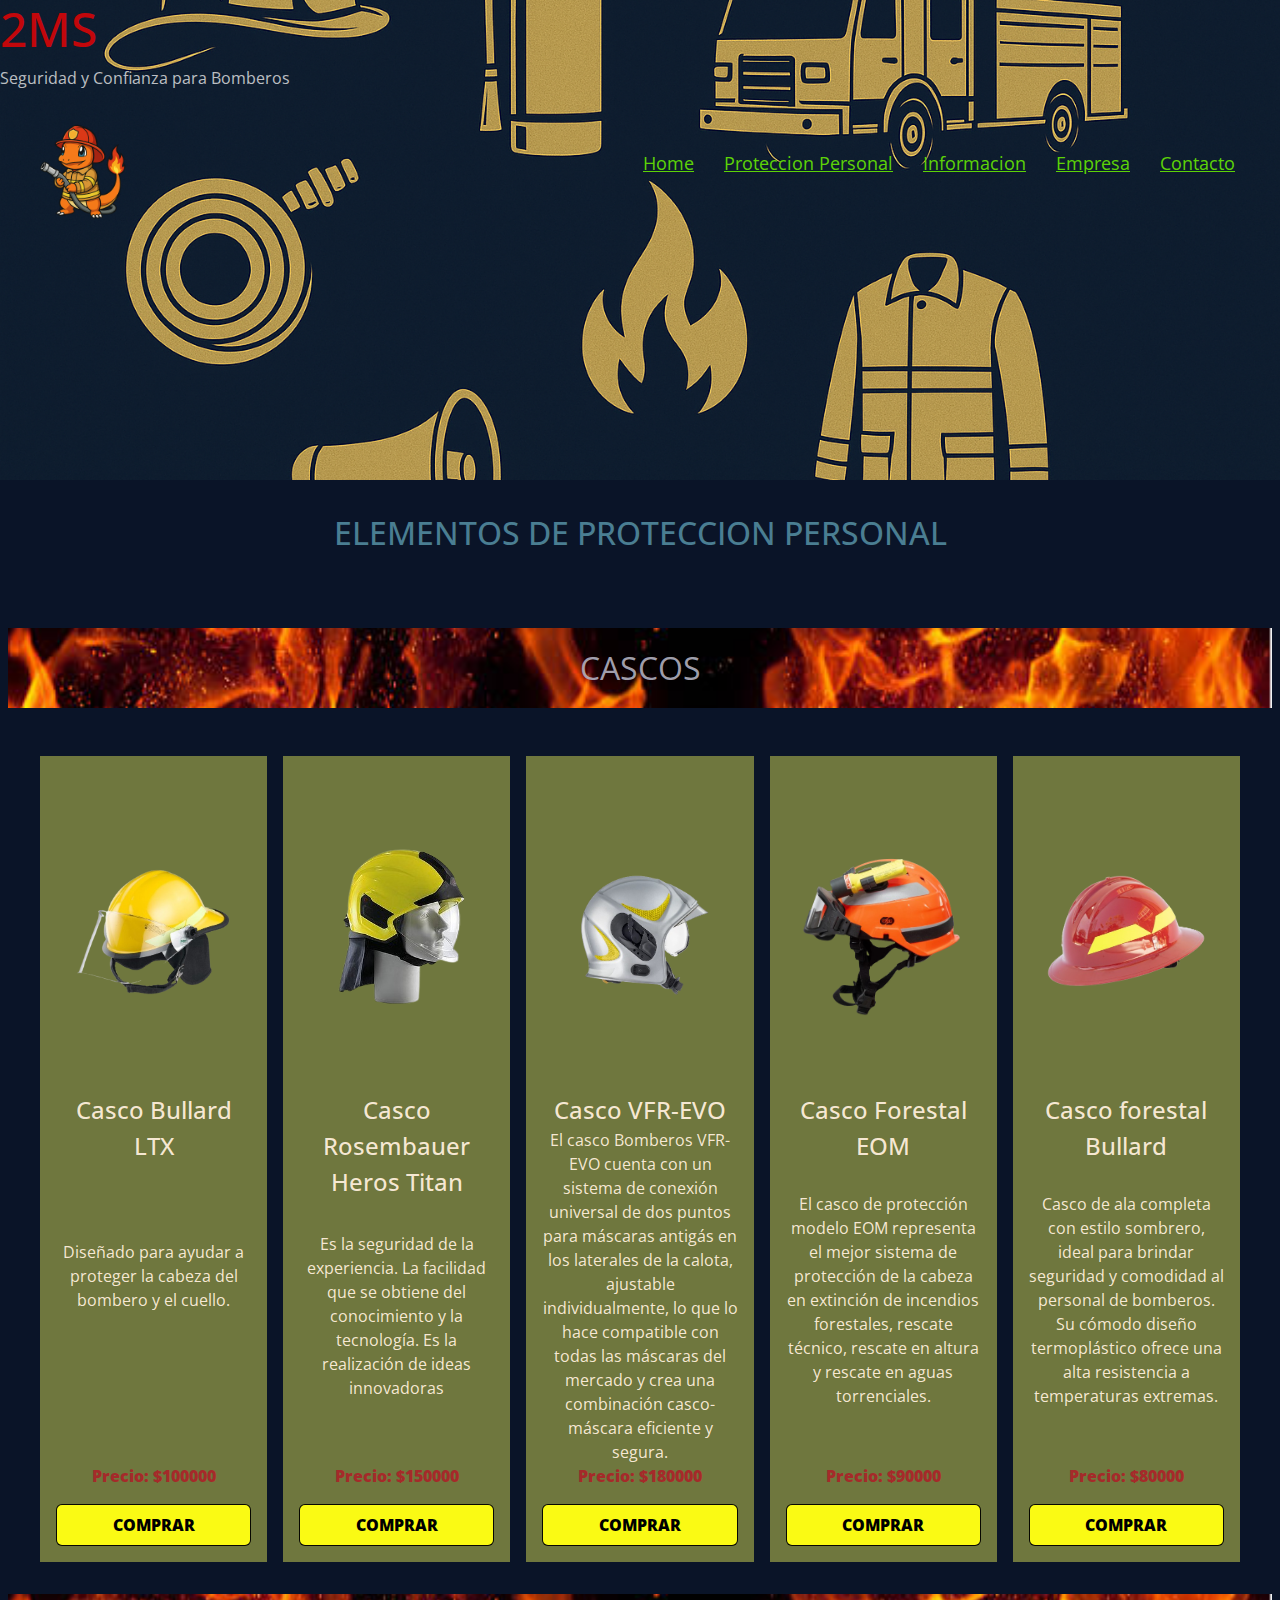
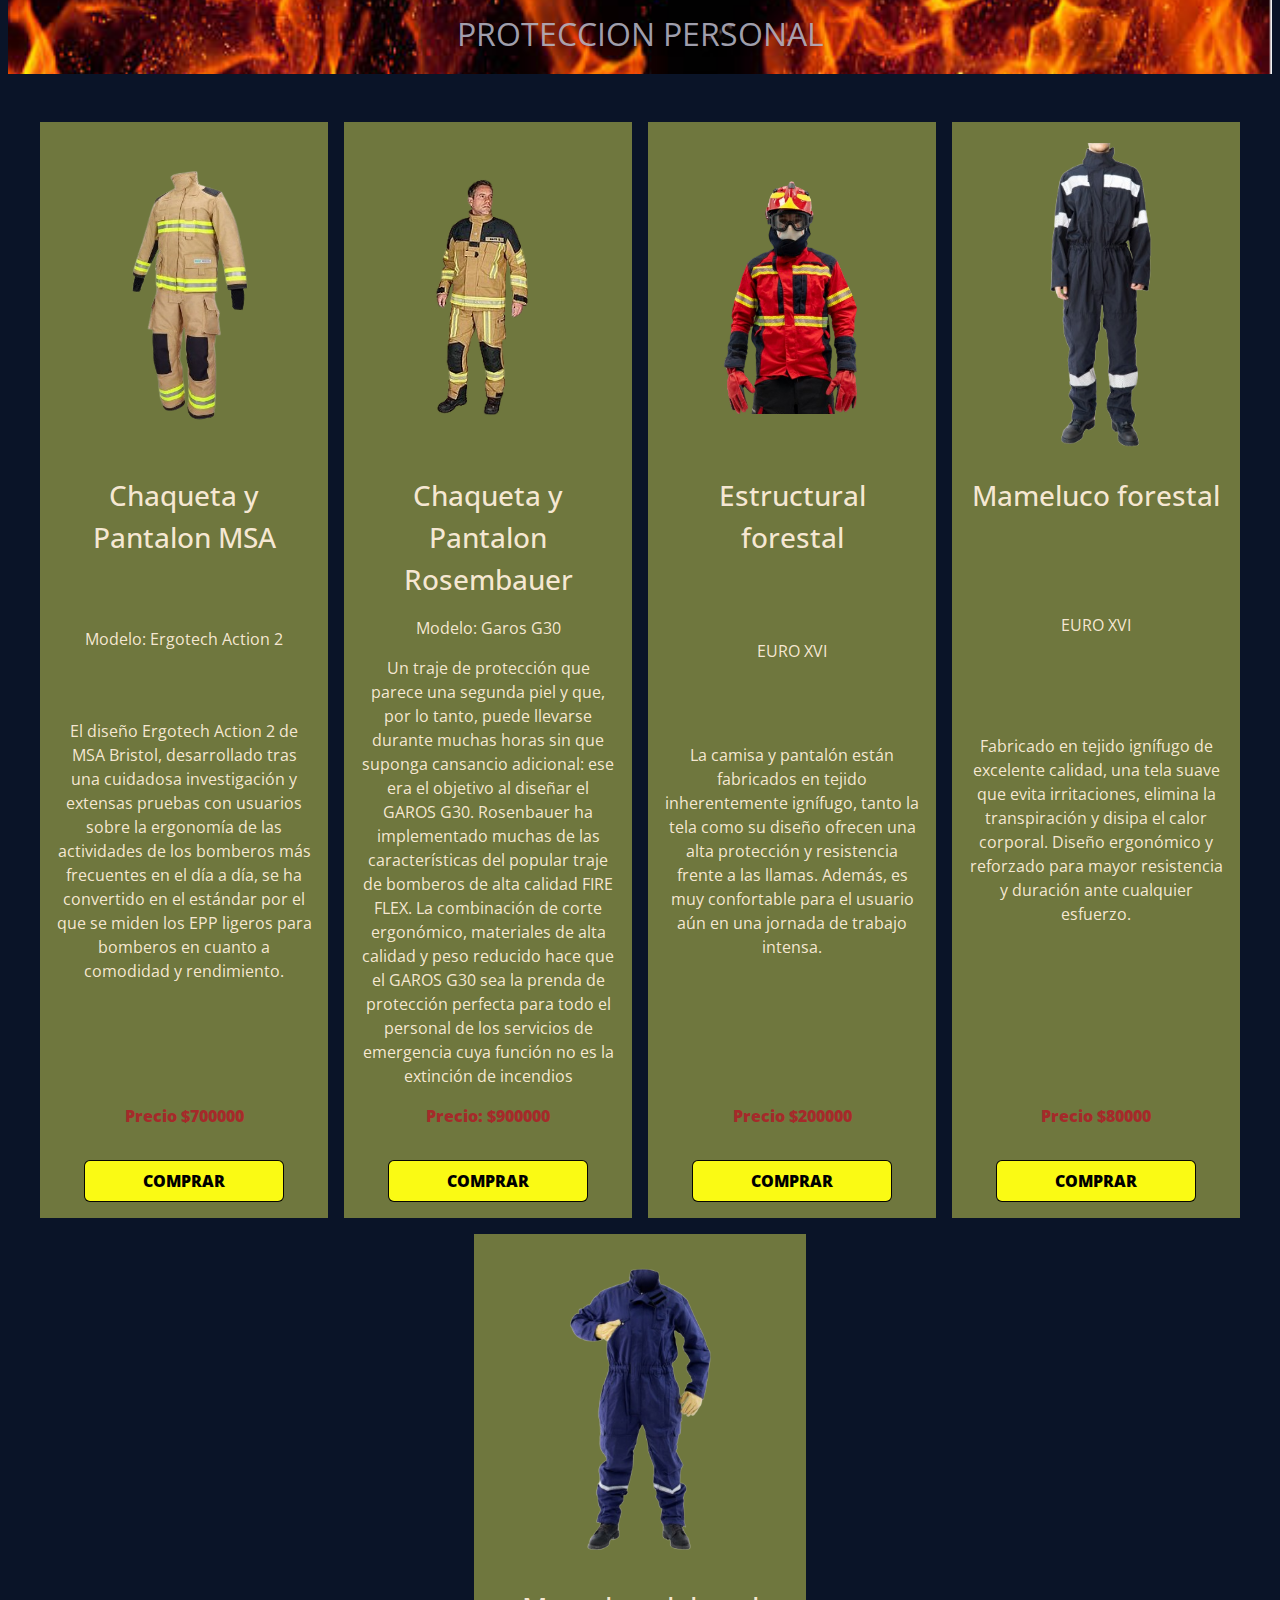
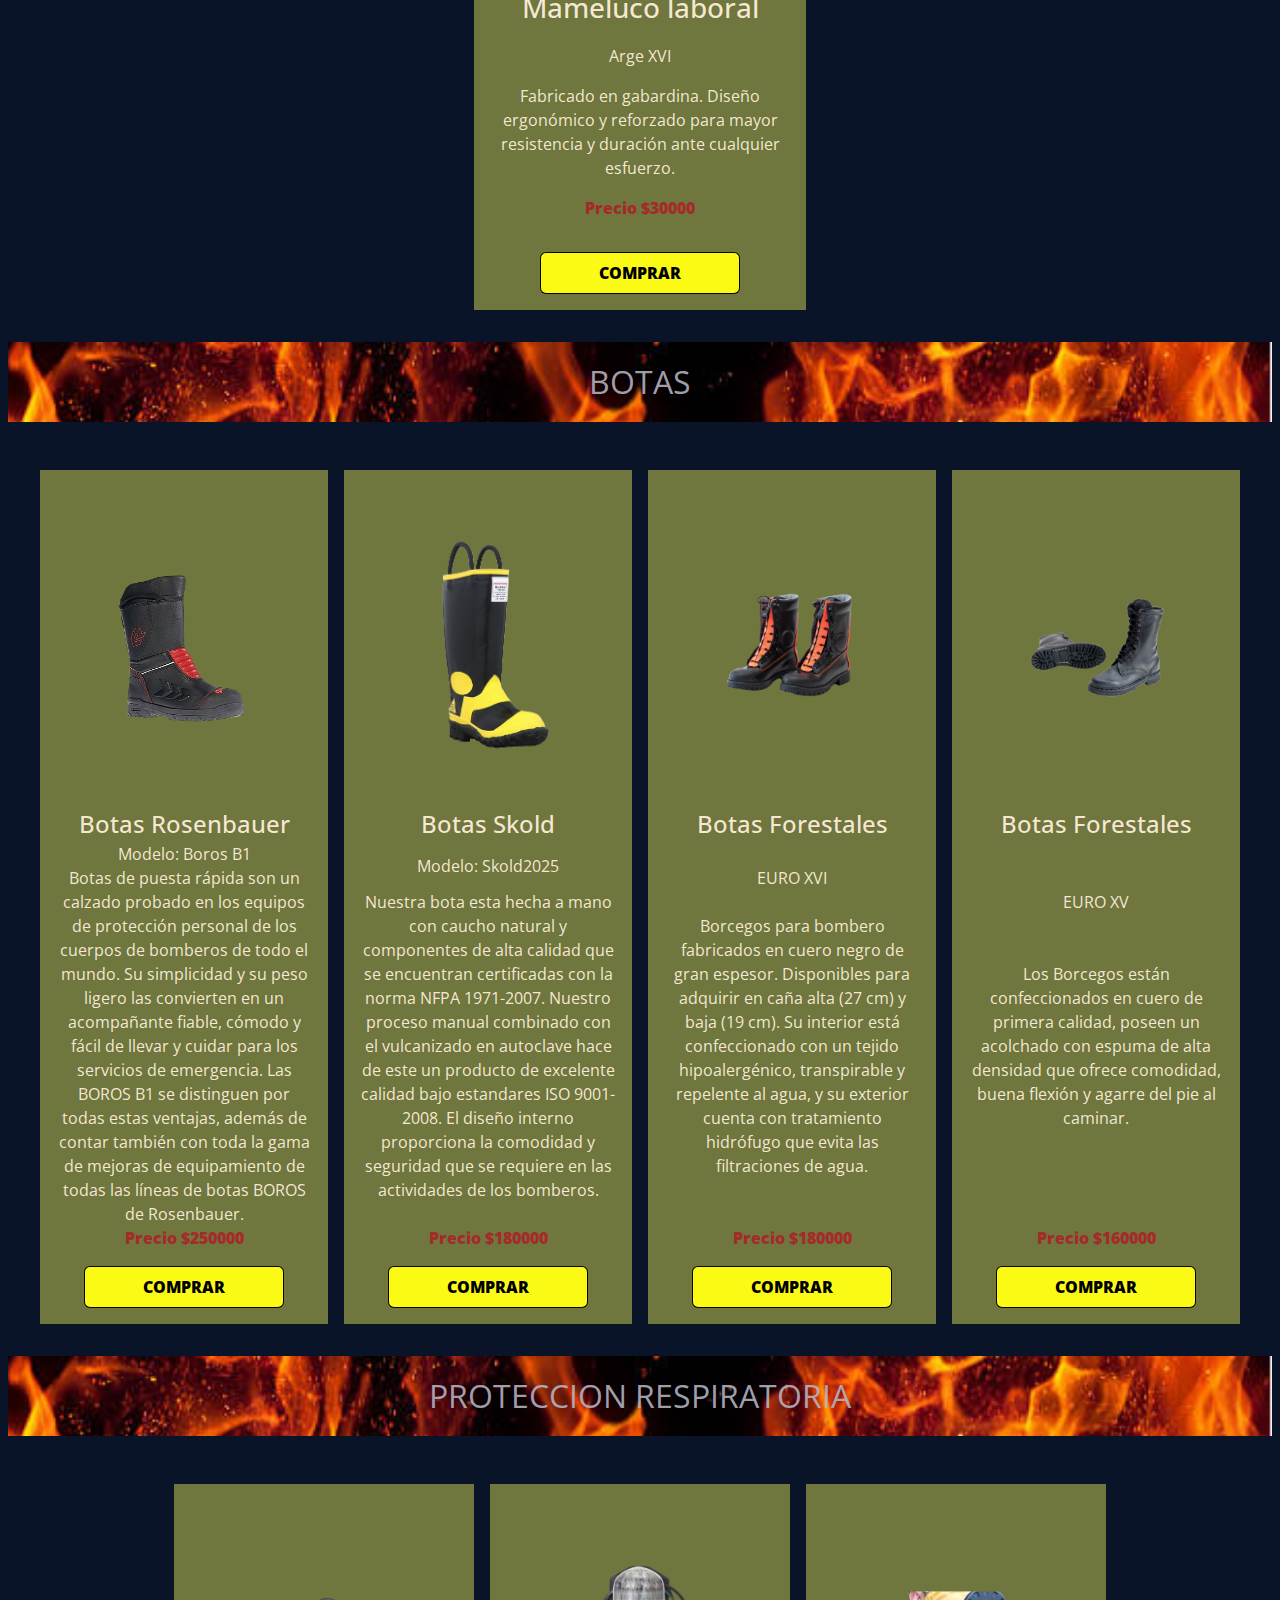
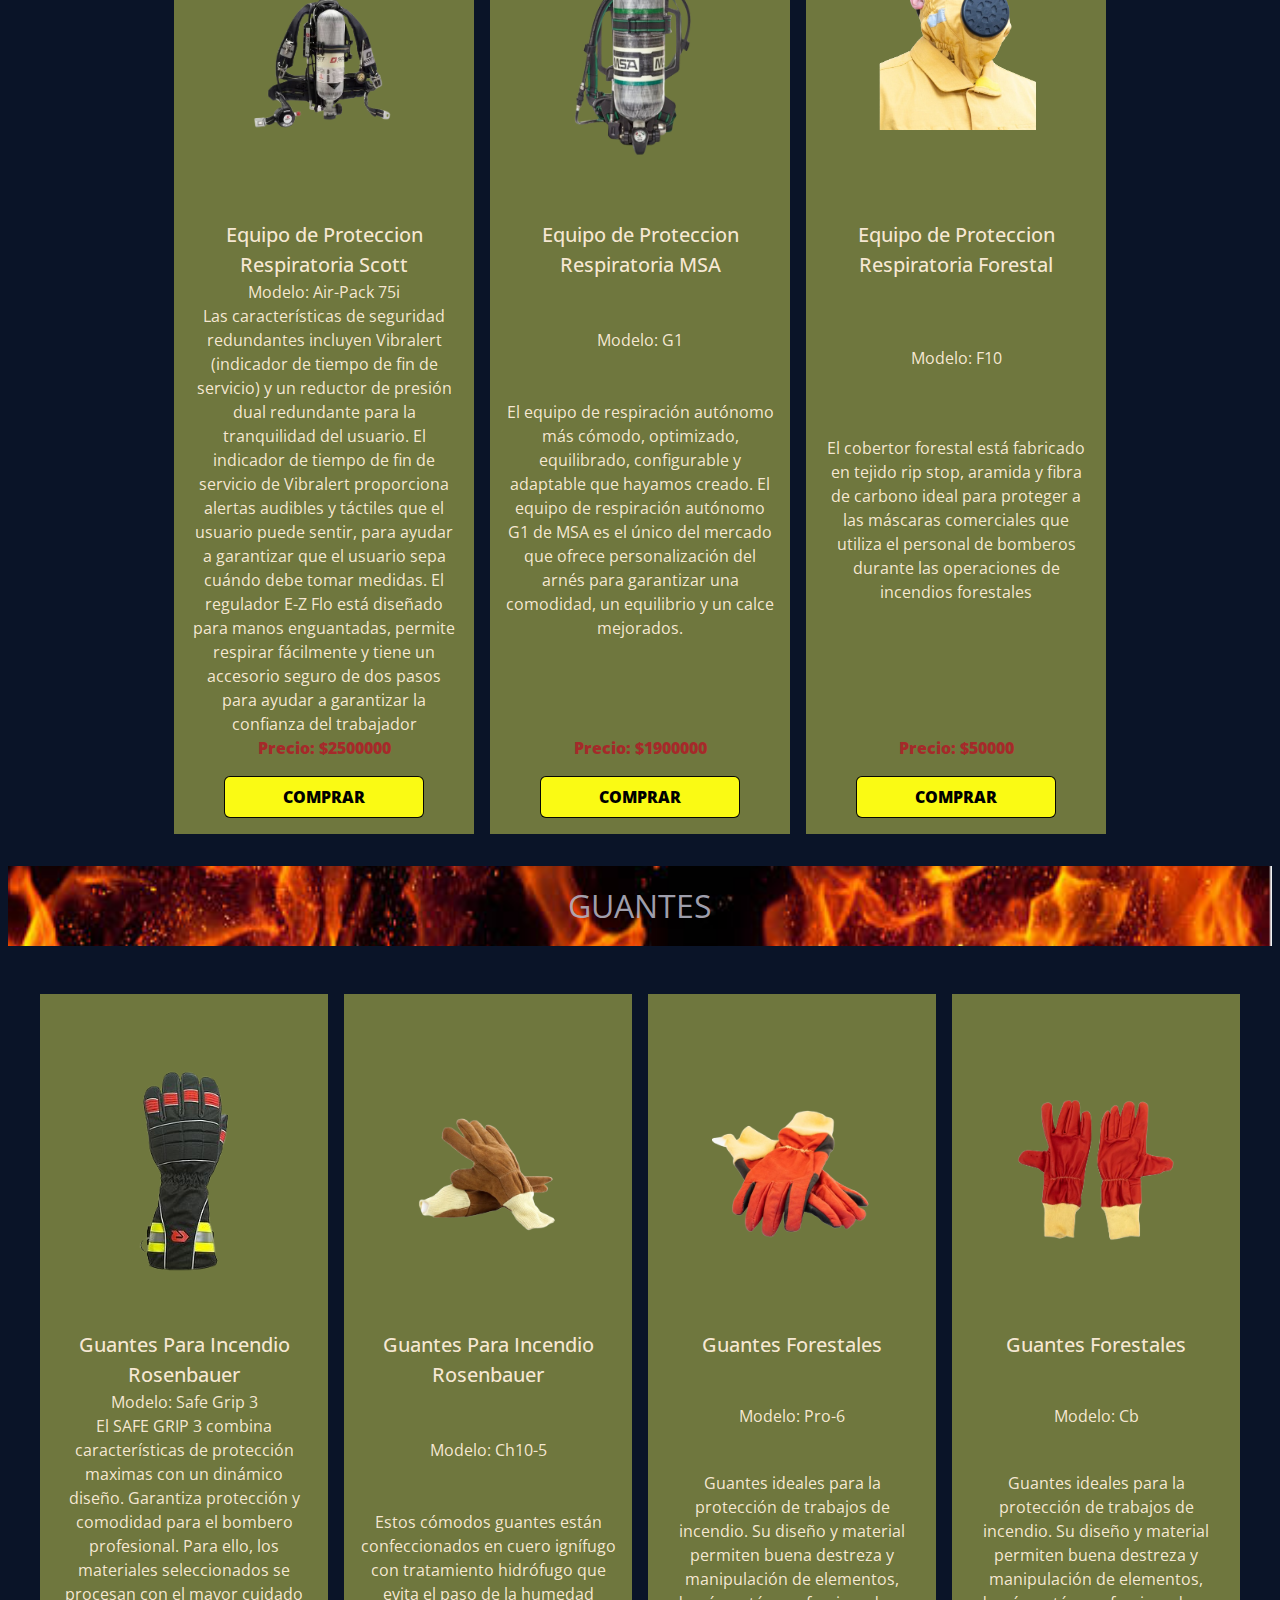
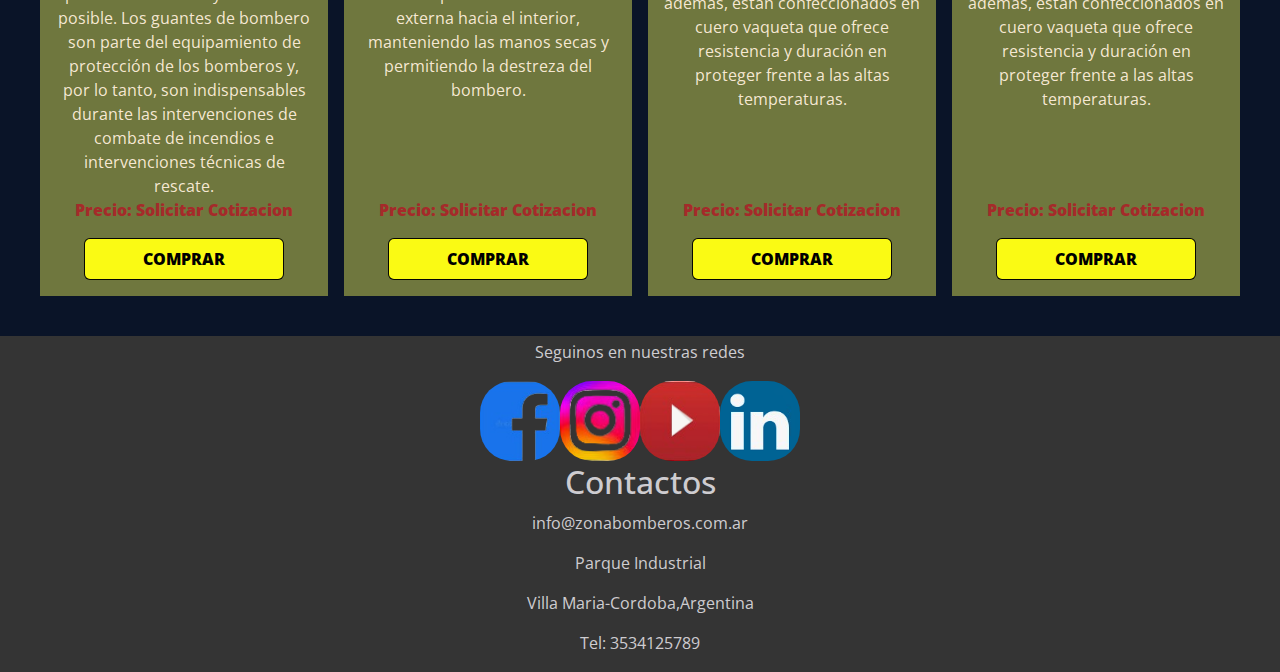
<file: index.html>
<!DOCTYPE html>
<html lang="es">
<head>
    <meta charset="UTF-8">
    <meta name="viewport" content="width=device-width, initial-scale=1.0">
    <meta name="description" content="Venta de equipamiento y accesorios para bomberos: trajes, cascos, botas, guantes y más. Productos certificados para protección y rescate profesional.">
    <meta name="keywords" content="elementos para bomberos, equipamiento para bomberos, ropa ignífuga, casco de bombero, trajes de bombero, accesorios para bomberos, tienda de bomberos, equipos de rescate, guantes ignífugos, protección respiratoria, bomberos voluntarios, brigadas de rescate">
    <title>Elementos para Bomberos | Tienda Online</title>
    <link rel="preconnect" href="https://fonts.googleapis.com">
<link rel="preconnect" href="https://fonts.gstatic.com" crossorigin>
<link href="https://fonts.googleapis.com/css2?family=Open+Sans:ital,wght@0,300..800;1,300..800&display=swap" rel="stylesheet">
    <link rel="stylesheet" href="./CSS/Style.css">
    <link href="https://cdn.jsdelivr.net/npm/bootstrap@5.3.0/dist/css/bootstrap.min.css" rel="stylesheet">
<script src="https://cdn.jsdelivr.net/npm/bootstrap@5.3.0/dist/js/bootstrap.bundle.min.js"></script>
 <script src="https://cdn.jsdelivr.net/npm/bootstrap@5.3.2/dist/js/bootstrap.bundle.min.js"></script>
  <link href="https://cdn.jsdelivr.net/npm/bootstrap@5.3.2/dist/css/bootstrap.min.css" rel="stylesheet">
  


</head>
<body>
     
    <header class="fondotitulo">
          <h1 class="nombreempresa">2Ms</h1>
            <p class="sub"> Seguridad y Confianza para Bomberos</p>
         
            
        <div class="fondotitulo-header">
            
             <img class="Logoempresa" src="./Img/Presentacion/logopok.png" alt="logo de la empresa">
                         
            
             <nav class="menusuperior">
        <ul>
            <li><a href="index.html">Home</a></li>
            <li><a href="#proteccion_personal">Proteccion Personal</a></li>
            <li><a href="./paginas/informacion.html">Informacion</a></li>
            <li><a href="./paginas/empresa.html">Empresa</a></li>
            <li><a href="./paginas/contacto.html">Contacto</a></li>
        </ul>
        </ul>
    </nav>   
</div>

      
    </header>
<main class="main">

    <section class="proteccionpersonal" id="proteccion_personal">
        <div class="cajatitulo">
    <h2 class="tituloepp">Elementos de proteccion personal</h2>
</div>
   <div>
    <p class="equipotitulo">Cascos</p>
</div>

<section class="cascos-general">
   

    <div class="cascobul">
    <img class="cascoimg" src="./Img/Productos/casco_bulllard.png" alt="cascobul">
    <h4 class="tituloropa">Casco Bullard LTX</h4>
    <p class="inforopa">Diseñado para ayudar a proteger la cabeza del bombero y el cuello.</p>
    <p class="precio">Precio: $100000</p>
    <a href="./paginas/contacto.html" class="botoncompras">Comprar</a>
    </div>
    
    <div class="cascoros">
    <img class="cascoimg" src="./Img/Productos/casco_rosembauer.png" alt="casco2">
    <h4 class="tituloropa">Casco Rosembauer Heros Titan </h4>
    <p class="inforopa">Es la seguridad de la experiencia. La facilidad que se obtiene del conocimiento y la tecnología. Es la realización de ideas innovadoras</p>
    <p class="precio">Precio: $150000</p>
    <a href="./paginas/contacto.html" class="botoncompras">Comprar</a>
    </div>

    <div class="cascoros">
    <img class="cascoimg" src="./Img/Productos/casco2.png" alt="cascoincendio">
    <h4 class="tituloropa">Casco VFR-EVO</h4>
    <p class="inforopa">El casco Bomberos VFR-EVO cuenta con un sistema de conexión universal de dos puntos para máscaras antigás en los laterales de la calota, ajustable individualmente, lo que lo hace compatible con todas las máscaras del mercado y crea una combinación casco-máscara eficiente y segura.</p>
    <p class="precio">Precio: $180000</p>
    <a href="./paginas/contacto.html" class="botoncompras">Comprar</a>
    </div>

    <div class="cascoros">
    <img class="cascoimg" src="./Img/Productos/cascoforestal.png" alt="cascoforestal">
    <h4 class="tituloropa">Casco Forestal EOM</h4>
    <p class="inforopa">El casco de protección modelo EOM representa el mejor sistema de protección de la cabeza en extinción de incendios forestales, rescate técnico, rescate en altura y rescate en aguas torrenciales.</p>
    <p class="precio">Precio: $90000</p>
    <a href="./paginas/contacto.html" class="botoncompras">Comprar</a>
    </div>
    
     <div class="cascobul">
    <img class="cascoimg" src="./Img/Productos/cascoforestal1.png" alt="cascoforestal1">
    <h4 class="tituloropa">Casco forestal Bullard</h4>
    <p class="inforopa">Casco de ala completa con estilo sombrero, ideal para brindar seguridad y comodidad al personal de bomberos. Su cómodo diseño termoplástico ofrece una alta resistencia a temperaturas extremas.</p>
    <p class="precio">Precio: $80000</p>
    <a href="./paginas/contacto.html" class="botoncompras">Comprar</a>
    </div>


</section>
    

<div>
    <p class="equipotitulo">Proteccion Personal</p>
</div>

<section class="ropa-general">

    <div class="roparos">
    <img src="./Img/Productos/Ropa-msa.png" alt="ropamsa">
    <h3 class="tituloropa">Chaqueta y Pantalon MSA</h3>
    <p class="inforopa"> Modelo: Ergotech Action 2</p>
    <p class="inforopa">El diseño Ergotech Action 2 de MSA Bristol, desarrollado tras una cuidadosa investigación y extensas pruebas con usuarios sobre la ergonomía de las actividades de los bomberos más frecuentes en el día a día, se ha convertido en el estándar por el que se miden los EPP ligeros para bomberos en cuanto a comodidad y rendimiento.</p>
    <p class="precio">Precio $700000</p>
    <a href="./paginas/contacto.html" class="botoncompras">Comprar</a>
    </div>
    
    <div class="roparos">
    <img src="./Img/Productos/ropa-rosem.png" alt="Ropa2">
    <h3 class="tituloropa">Chaqueta y Pantalon Rosembauer</h3>
    <p class="inforopa">Modelo: Garos G30</p>
    <p class="inforopa">Un traje de protección que parece una segunda piel y que, por lo tanto, puede llevarse durante muchas horas sin que suponga cansancio adicional: ese era el objetivo al diseñar el GAROS G30. Rosenbauer ha implementado muchas de las características del popular traje de bomberos  de alta calidad FIRE FLEX. La combinación de corte ergonómico, materiales de alta calidad y peso reducido hace que el GAROS G30 sea la prenda de protección perfecta para todo el personal de los servicios de emergencia cuya función no es la extinción de incendios</p>
    <P class="precio">Precio: $900000</P>
    <a href="./paginas/contacto.html" class="botoncompras">Comprar</a>
    </div>

    <div class="roparos">
    <img src="./Img/Productos/forestal1.png" alt="estructuralforestal">
    <h3 class="tituloropa">Estructural forestal</h3>
    <p class="inforopa">EURO XVI</p>
    <p class="inforopa">La camisa y pantalón están fabricados en tejido inherentemente ignífugo, tanto la tela como su diseño ofrecen una alta protección y resistencia frente a las llamas. Además, es muy confortable para el usuario aún en una jornada de trabajo intensa.</p>
    <p class="precio">Precio $200000</p>
    <a href="./paginas/contacto.html" class="botoncompras">Comprar</a>
    </div>

    <div class="roparos">
    <img src="./Img/Productos/mamelucoforestal.png" alt="mamelucoforestal">
    <h3 class="tituloropa">Mameluco forestal</h3>
    <p class="inforopa">EURO XVI</p>
    <p class="inforopa">Fabricado en tejido ignífugo de excelente calidad, una tela suave que evita irritaciones, elimina la transpiración y disipa el calor corporal. Diseño ergonómico y reforzado para mayor resistencia y duración ante cualquier esfuerzo.</p>
    <p class="precio">Precio $80000</p>
    <a href="./paginas/contacto.html" class="botoncompras">Comprar</a>
    </div>

    <div class="roparos">
    <img src="./Img/Productos/mameluco.png" alt="mamelucolaboral">
    <h3 class="tituloropa">Mameluco laboral</h3>
    <p class="inforopa">Arge XVI</p>
    <p class="inforopa">Fabricado en gabardina. Diseño ergonómico y reforzado para mayor resistencia y duración ante cualquier esfuerzo. </p>
    <p class="precio">Precio $30000</p>
    <a href="./paginas/contacto.html" class="botoncompras">Comprar</a>
    </div>
</section>

<div>
    <p class="equipotitulo">Botas</p>
</div>

<section class="botas">
    <div class="botasa">
    <img src="./Img/Productos/Botas.jpg" alt="botasros">
    <h4 class="tituloropa">Botas Rosenbauer</h4>
    <p class="inforopa">Modelo: Boros B1</p>
    <p class="inforopa">Botas de puesta rápida son un calzado probado en los equipos de protección personal de los cuerpos de bomberos de todo el mundo. Su simplicidad y su peso ligero las convierten en un acompañante fiable, cómodo y fácil de llevar y cuidar para los servicios de emergencia. Las BOROS B1 se distinguen por todas estas ventajas, además de contar también con toda la gama de mejoras de equipamiento de todas las líneas de botas BOROS de Rosenbauer.</p>
    <P class="precio">Precio $250000</P>
    <a href="./paginas/contacto.html" class="botoncompras">Comprar</a>
    </div>

    <div class="botasb">
    <img src="./Img/Productos/Botas1.png" alt="botassko">
    <h4 class="tituloropa">Botas Skold</h4>
    <p class="inforopa">Modelo: Skold2025</p>
    <p class="inforopa">Nuestra bota esta hecha a mano con caucho natural y componentes de alta calidad que se encuentran certificadas con la norma NFPA 1971-2007. Nuestro proceso manual combinado con el vulcanizado en autoclave hace de este un producto de excelente calidad bajo estandares ISO 9001-2008. El diseño interno proporciona la comodidad y seguridad que se requiere en las actividades de los bomberos.</p>
    <p class="precio">Precio $180000</p>
    <a href="./paginas/contacto.html" class="botoncompras">Comprar</a>
    </div>

     <div class="botasb">
    <img src="./Img/Productos/botasforestal.png" alt="botasforestales">
    <h4 class="tituloropa">Botas Forestales</h4>
    <p class="inforopa">EURO XVI</p>
    <p class="inforopa">Borcegos para bombero fabricados en cuero negro de gran espesor. Disponibles para adquirir en caña alta (27 cm) y baja (19 cm). Su interior está confeccionado con un tejido hipoalergénico, transpirable y repelente al agua, y  su exterior cuenta con tratamiento hidrófugo que evita las filtraciones de agua.</p>
    <p class="precio">Precio $180000</p>
    <a href="./paginas/contacto.html" class="botoncompras">Comprar</a>
    </div>

    <div class="botasb">
    <img src="./Img/Productos/botasforestales1.png" alt="botasforestales1">
    <h4 class="tituloropa">Botas Forestales</h4>
    <p class="inforopa">EURO XV</p>
    <p class="inforopa">Los Borcegos están confeccionados en cuero de primera calidad, poseen un acolchado con espuma de alta densidad que ofrece comodidad, buena flexión y agarre del pie al caminar.</p>
    <p class="precio">Precio $160000</p>
    <a href="./paginas/contacto.html" class="botoncompras">Comprar</a>
    </div>
</section>

<div>
    <p class="equipotitulo">Proteccion Respiratoria</p>

</div>

<section class="tubo">
    <div class="tuboa">
    <img src="./Img/Productos/EPR_Scott.png" alt="EPR1">
    <h5 class="tituloropa">Equipo de Proteccion Respiratoria Scott</h5>
    <p class="inforopa">Modelo: Air-Pack 75i</p>
    <p class="inforopa">Las características de seguridad redundantes incluyen Vibralert (indicador de tiempo de fin de servicio) y un reductor de presión dual redundante para la tranquilidad del usuario.
    El indicador de tiempo de fin de servicio de Vibralert proporciona alertas audibles y táctiles que el usuario puede sentir, para ayudar a garantizar que el usuario sepa cuándo debe tomar medidas.
    El regulador E-Z Flo está diseñado para manos enguantadas, permite respirar fácilmente y tiene un accesorio seguro de dos pasos para ayudar a garantizar la confianza del trabajador</p>
    <P class="precio">Precio: $2500000</P>
    <a href="./paginas/carrito.html" class="botoncompras">Comprar</a>
    </div>

    <div class="tubob">
        <img src="./Img/Productos/EPR_msa.png" alt="EPR2">
        <h5 class="tituloropa">Equipo de Proteccion Respiratoria MSA</h5>
        <p class="inforopa">Modelo: G1 </p>
        <p class="inforopa">El equipo de respiración autónomo más cómodo, optimizado, equilibrado, configurable y adaptable que hayamos creado. El equipo de respiración autónomo G1 de MSA es el único del mercado que ofrece personalización del arnés para garantizar una comodidad, un equilibrio y un calce mejorados.</p>
        <p class="precio">Precio: $1900000</p>
       <a href="./paginas/carrito.html" class="botoncompras">Comprar</a>
    </div>

    <div class="tubob">
        <img src="./Img/Productos/EPRforestal.png" alt="EPR2">
        <h5 class="tituloropa">Equipo de Proteccion Respiratoria Forestal</h5>
        <p class="inforopa">Modelo: F10 </p>
        <p class="inforopa">El cobertor forestal está fabricado en tejido rip stop, aramida y fibra de carbono ideal para proteger a las máscaras comerciales que utiliza el personal de bomberos durante las operaciones de incendios forestales</p>
        <p class="precio">Precio: $50000</p>
       <a href="./paginas/carrito.html" class="botoncompras">Comprar</a>
    </div>
</section>

<div>
    <p class="equipotitulo">Guantes</p>
</div>

<section class="guantes">
    <div class="guantesa">
        <img src="./Img/Productos/Guantes.jpg" alt="guantes1">
        <h5 class="tituloropa">Guantes Para Incendio Rosenbauer</h5>
        <p class="inforopa">Modelo: Safe Grip 3</p>
        <p class="inforopa">El SAFE GRIP 3 combina características de protección maximas con un dinámico diseño. Garantiza protección y comodidad para el bombero profesional. Para ello, los materiales seleccionados se procesan con el mayor cuidado posible. Los guantes de bombero son parte del equipamiento de protección de los bomberos y, por lo tanto, son indispensables durante las intervenciones de combate de incendios e intervenciones técnicas de rescate.</p>
        <p class="precio">Precio: Solicitar Cotizacion</p>
       <a href="./paginas/carrito.html" class="botoncompras">Comprar</a>
    </div>

    <div class="guantesa">
        <img src="./Img/Productos/guantesestructurales.png" alt="guantesincendio">
        <h5 class="tituloropa">Guantes Para Incendio Rosenbauer</h5>
        <p class="inforopa">Modelo: Ch10-5</p>
        <p class="inforopa">Estos cómodos guantes están confeccionados en cuero ignífugo con tratamiento hidrófugo que evita el paso de la humedad externa hacia el interior, manteniendo las manos secas y permitiendo la destreza del bombero.</p>
        <p class="precio">Precio: Solicitar Cotizacion</p>
       <a href="./paginas/carrito.html" class="botoncompras">Comprar</a>
    </div>

    
    <div class="guantesa">
        <img src="./Img/Productos/guantesforetales.png" alt="guantesforestales">
        <h5 class="tituloropa">Guantes Forestales</h5>
        <p class="inforopa">Modelo: Pro-6 </p>
        <p class="inforopa">Guantes ideales para la protección de trabajos de incendio. Su diseño y material permiten buena destreza y manipulación de elementos, además, están confeccionados en cuero vaqueta que ofrece resistencia y duración en proteger frente a las altas temperaturas.</p>
        <p class="precio">Precio: Solicitar Cotizacion</p>
       <a href="./paginas/carrito.html" class="botoncompras">Comprar</a>
    </div>

    
    <div class="guantesa">
        <img src="./Img/Productos/guantesforetales1.png" alt="guantesforestales">
        <h5 class="tituloropa">Guantes Forestales</h5>
        <p class="inforopa">Modelo: Cb </p>
        <p class="inforopa">Guantes ideales para la protección de trabajos de incendio. Su diseño y material permiten buena destreza y manipulación de elementos, además, están confeccionados en cuero vaqueta que ofrece resistencia y duración en proteger frente a las altas temperaturas.</p>
        <p class="precio">Precio: Solicitar Cotizacion</p>
       <a href="./paginas/carrito.html" class="botoncompras">Comprar</a>
    </div>
</section>
</main>


    <footer class="footer-todo">
        <p class="redes">Seguinos en nuestras redes</p>
        <div class="logoredes1">
        <img class="logoredes" src="./Img/Redes/LogoFacebook.png" alt="Facebook">
        <img class="logoredes" src="./Img/Redes/logoInstagram.png" alt="Instagram">
        <img class="logoredes" src="./Img/Redes/LogoYoutube.png" alt="Youtube">
        <img class="logoredes" src="./Img/Redes/LogoLinkedin.png" alt="Linkedin">
</div>
        <h2 class="contacto">Contactos</h2>
        <p>info@zonabomberos.com.ar</p>

        <p>Parque Industrial</p>
        <p>Villa Maria-Cordoba,Argentina</p>
        <p>Tel: 3534125789</p>
    </footer>
</body>
</html>
</file>
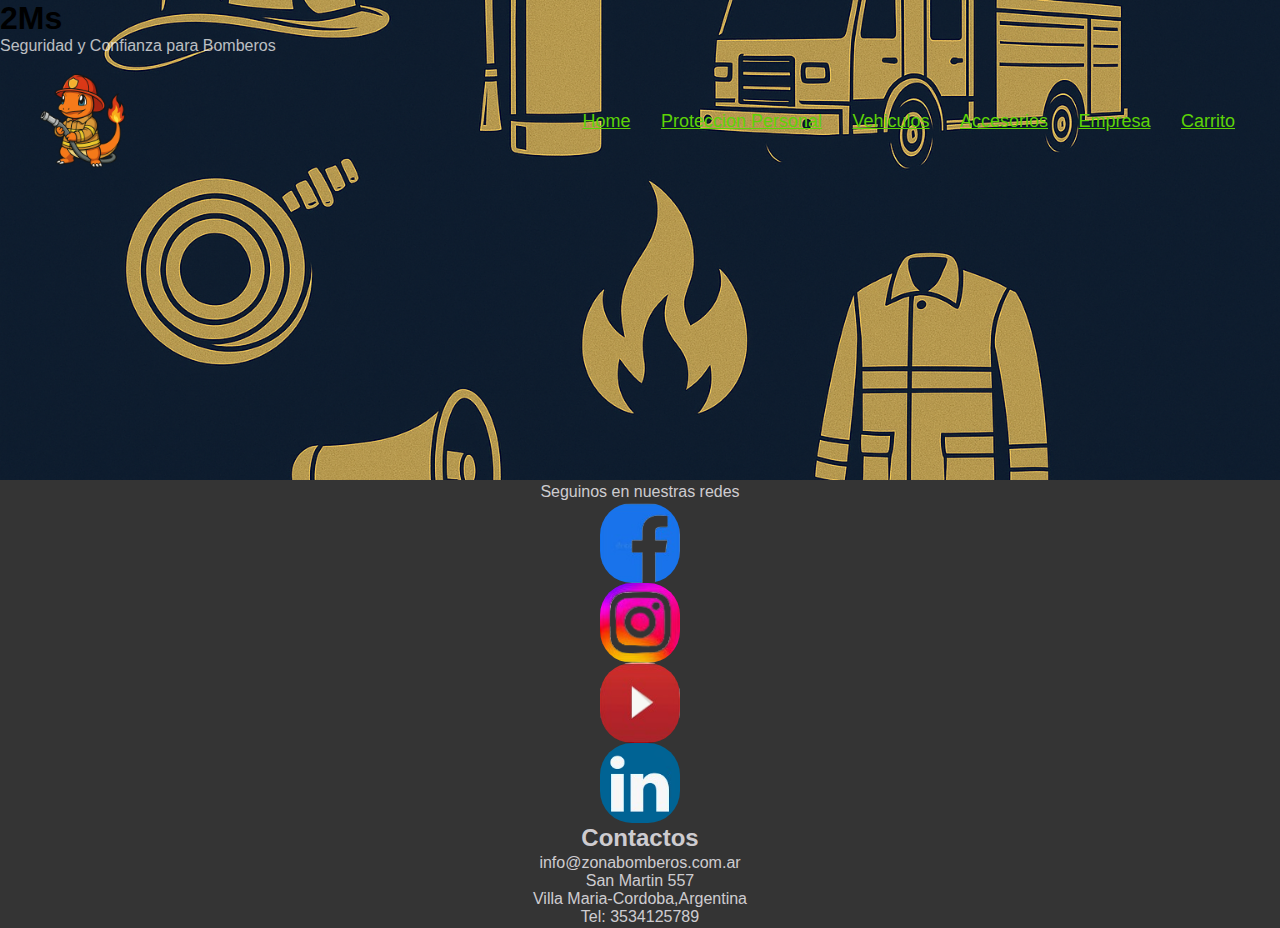
<file: paginas/carrito.html>
<!DOCTYPE html>
<html lang="en">
<head>
    <meta charset="UTF-8">
    <meta name="viewport" content="width=device-width, initial-scale=1.0">
    <title>Carrito</title>
    <link rel="stylesheet" href="../CSS/Style.css">
</head>
<body>
       <header class="fondotitulo">
          <h1>2Ms</h1>
            <p class="sub"> Seguridad y Confianza para Bomberos</p>
         
            
        <div class="fondotitulo-header">
            
             <img class="Logoempresa" src="../Img/Presentacion/logopok.png" alt="logo de la empresa">
                         
            
             <nav class="menusuperior">
        <ul>
            <li><a href="../index.html">Home</a></li>
            <li><a href="..#proteccion_personal">Proteccion Personal</a></li>
            <li><a href="../paginas/vehiculos.html">Vehiculos</a></li>
            <li><a href="../paginas/accesorios.html">Accesorios</a></li>
            <li><a href="../paginas/empresa.html">Empresa</a></li>
            <li><a href="../paginas/carrito.html">Carrito</a></li>
        </ul>
    </nav>   
</div>
      </header>
      <main>
        
      </main>
      <footer class="footer-todo">
        <p class="redes">Seguinos en nuestras redes</p>
        <img class="logoredes" src="../Img/Redes/LogoFacebook.png" alt="Facebook">
        <img class="logoredes" src="../Img/Redes/logoInstagram.png" alt="Instagram">
        <img class="logoredes" src="../Img/Redes/LogoYoutube.png" alt="Youtube">
        <img class="logoredes" src="../Img/Redes/LogoLinkedin.png" alt="Linkedin">

        <h2 class="contacto">Contactos</h2>
        <p>info@zonabomberos.com.ar</p>

        <p>San Martin 557</p>
        <p>Villa Maria-Cordoba,Argentina</p>
        <p>Tel: 3534125789</p>
    </footer>
</body>
</html>
</file>
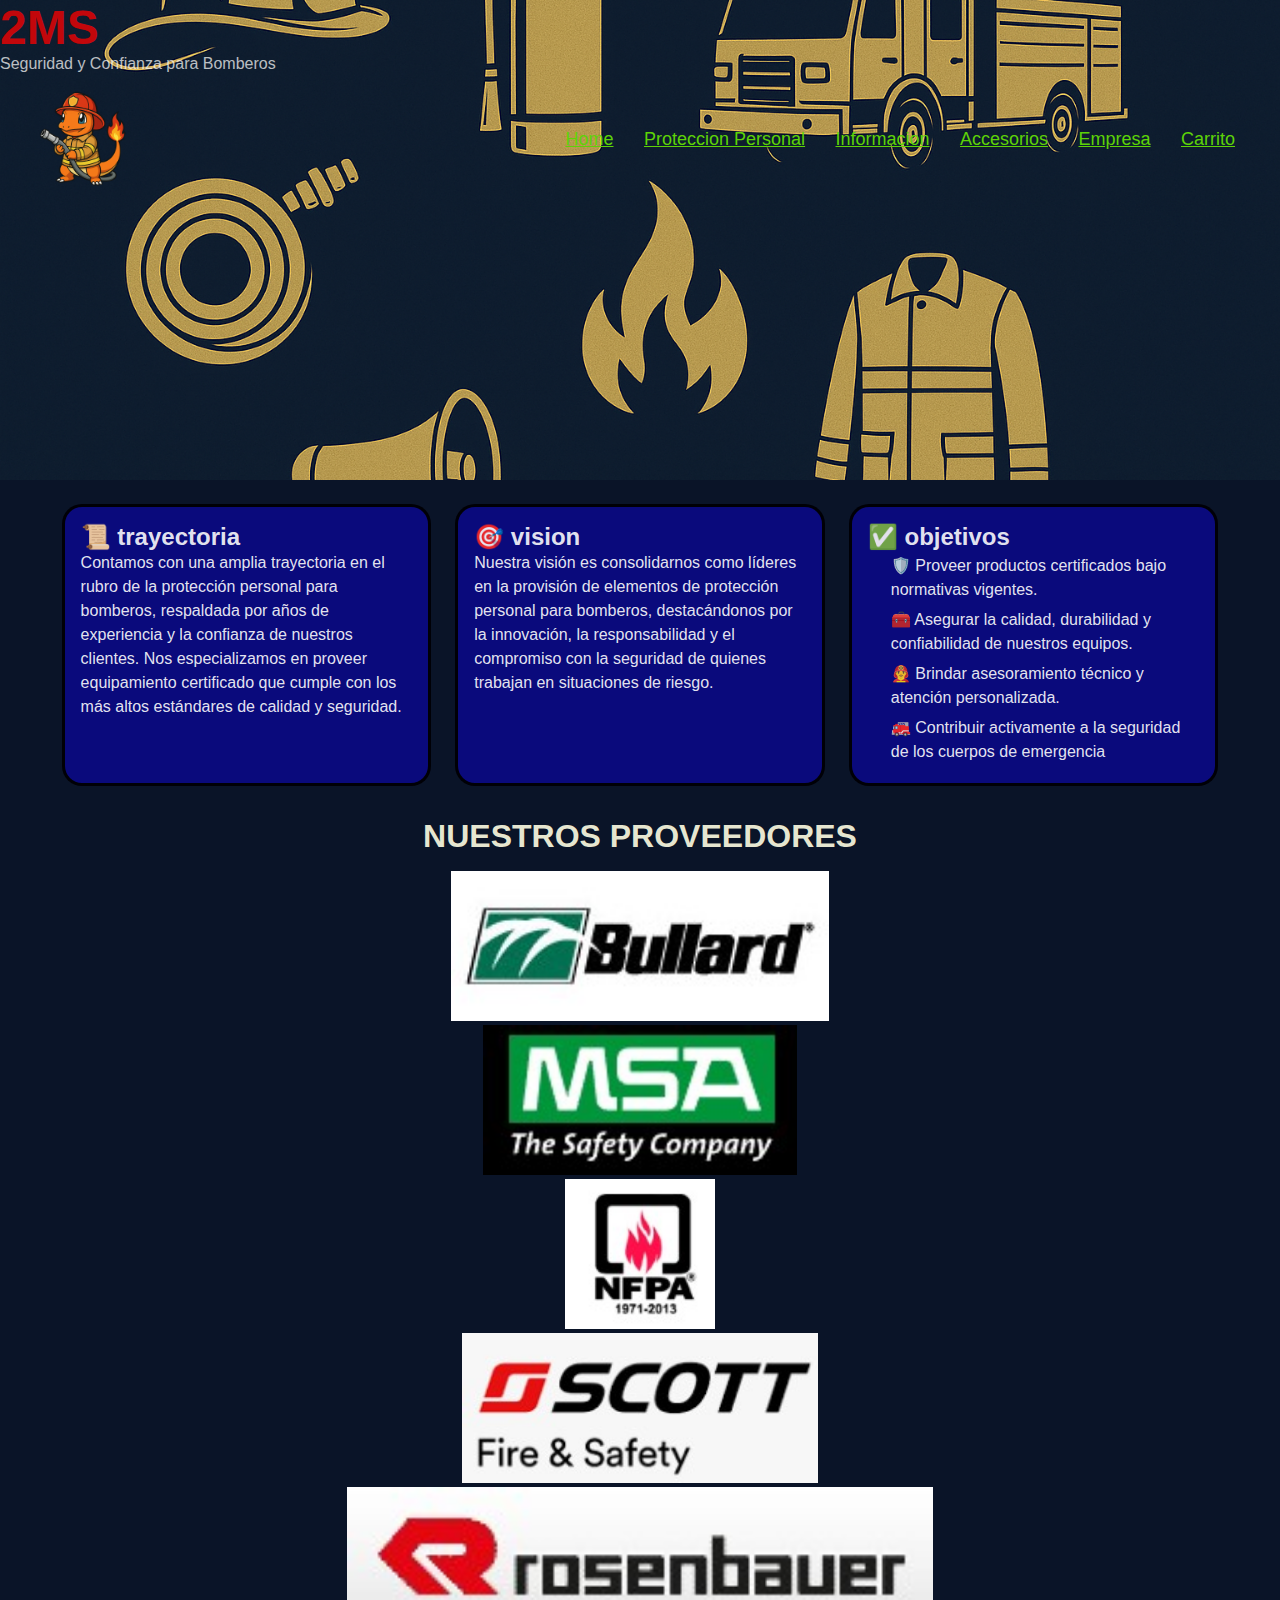
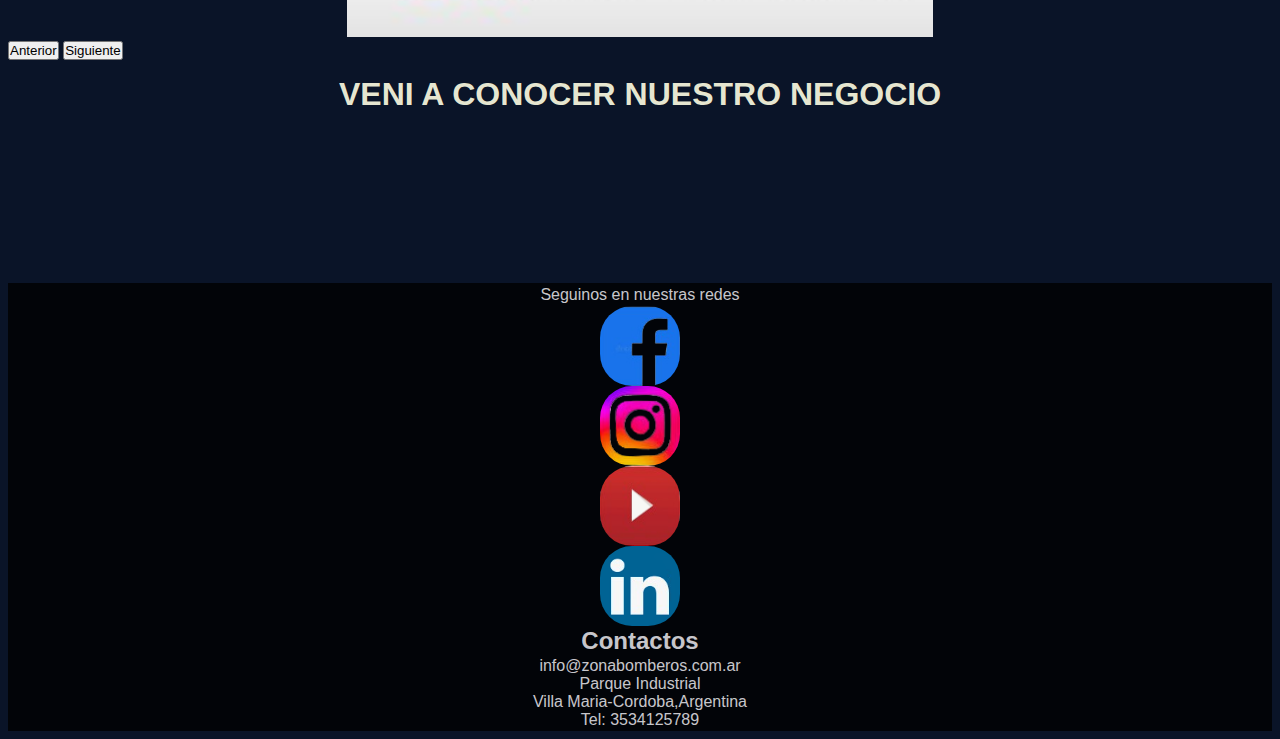
<file: paginas/empresa.html>
<!DOCTYPE html>
<html lang="en">
<head>
    <meta charset="UTF-8">
    <meta name="viewport" content="width=device-width, initial-scale=1.0">
    <title>Empresa</title>
    <link rel="stylesheet" href="../CSS/Style.css">
    <link href="https://cdn.jsdelivr.net/npm/bootstrap@5.3.7/dist/css/bootstrap.min.css" rel="stylesheet" integrity="sha384-LN+7fdVzj6u52u30Kp6M/trliBMCMKTyK833zpbD+pXdCLuTusPj697FH4R/5mcr" crossorigin="anonymous">
    <script src="https://cdn.jsdelivr.net/npm/bootstrap@5.3.0/dist/js/bootstrap.bundle.min.js"></script>
</head>

<body>
       <header class="fondotitulo">
          <h1 class="nombreempresa">2Ms</h1>
            <p class="sub"> Seguridad y Confianza para Bomberos</p>
         
            
        <div class="fondotitulo-header">
            
             <img class="Logoempresa" src="../Img/Presentacion/logopok.png" alt="logo de la empresa">
                         
            
             <nav class="menusuperior">
        <ul>
            <li><a href="../index.html">Home</a></li>
            <li><a href="..#proteccion_personal">Proteccion Personal</a></li>
            <li><a href="../paginas/vehiculos.html">Informacion</a></li>
            <li><a href="../paginas/accesorios.html">Accesorios</a></li>
            <li><a href="../paginas/empresa.html">Empresa</a></li>
            <li><a href="../paginas/carrito.html">Carrito</a></li>
        </ul>
    </nav>   
</div>

      
    </header>

    <main class="main">

        <div class="contenedor">
            <div class="div1">
                <h2 class="trayectoria"> 📜 trayectoria</h2>
                <p class="textotrayectoria">
                    Contamos con una amplia trayectoria en el rubro de la protección personal para bomberos, respaldada
                    por años de experiencia y la confianza de nuestros clientes. Nos especializamos en proveer
                    equipamiento certificado que cumple con los más altos estándares de calidad y seguridad.</p>
            </div>
            <div class="div2">
                <h2 class="vision"> 🎯 vision</h2>
                <p class="textovision">Nuestra visión es consolidarnos como líderes en la provisión de elementos de
                    protección personal para bomberos, destacándonos por la innovación, la responsabilidad y el
                    compromiso con la seguridad de quienes trabajan en situaciones de riesgo.</p>
            </div>
            <div class="div3">
                <h2 class="objetivo"> ✅ objetivos</h2>
                <ul class="textoobjetivos">
                    <li> 🛡️ Proveer productos certificados bajo normativas vigentes.</li>
                    <li> 🧰 Asegurar la calidad, durabilidad y confiabilidad de nuestros equipos.
                    </li>
                    <li> 👨‍🚒 Brindar asesoramiento técnico y atención personalizada.</li>
                    <li> 🚒 Contribuir activamente a la seguridad de los cuerpos de emergencia</li>
                </ul>
            </div>
        </div>
        <div>
            <h2 class="empresas-trabajo">Nuestros Proveedores</h2>

        <div id="carouselExample" class="carousel slide" data-bs-ride="carousel" data-bs-interval="3000">
  <div class="carousel-inner">
    
    <div class="carousel-item active">
      <img src="../Img/Empresas/logobullard.jpg" class="d-block w-100 logos" alt="logobull">
    </div>

    <div class="carousel-item">
      <img src="../Img/Empresas/logomsa.jpg" class="d-block w-100 logos" alt="logomsa">
    </div>

    <div class="carousel-item">
      <img src="../Img/Empresas/logonfpa.jpg" class="d-block w-100 logos" alt="logofpa">
    </div>

    <div class="carousel-item">
      <img src="../Img/Empresas/logoscott.jpg" class="d-block w-100 logos" alt="logoscott">
    </div>

    <div class="carousel-item">
      <img src="../Img/Empresas/rosenbauerlogo.jpg" class="d-block w-100 logos" alt="logoros">
    </div>
<div>
    <button class="carousel-control-prev" type="button" data-bs-target="#carouselExample" data-bs-slide="prev">
    <span class="carousel-control-prev-icon" aria-hidden="true"></span>
    <span class="visually-hidden">Anterior</span>
  </button>
  <button class="carousel-control-next" type="button" data-bs-target="#carouselExample" data-bs-slide="next">
    <span class="carousel-control-next-icon" aria-hidden="true"></span>
    <span class="visually-hidden">Siguiente</span>
  </button>
</div>

        </div>
        <div class="ubicacion">
<H2>Veni a conocer nuestro Negocio</H2>
        <iframe class="mapa" src="https://www.google.com/maps/embed?pb=!1m17!1m12!1m3!1d841.8402891252308!2d-63.17378053034859!3d-32.43626646648578!2m3!1f0!2f0!3f0!3m2!1i1024!2i768!4f13.1!3m2!1m1!2zMzLCsDI2JzEwLjYiUyA2M8KwMTAnMjMuMyJX!5e0!3m2!1ses!2sar!4v1751227270052!5m2!1ses!2sar" height="450" style="border:0;" allowfullscreen="" loading="lazy" referrerpolicy="no-referrer-when-downgrade"></iframe>
</div>
   <footer class="footer-todo">
        <p class="redes">Seguinos en nuestras redes</p>
        <img class="logoredes" src="../Img/Redes/LogoFacebook.png" alt="Facebook">
        <img class="logoredes" src="../Img/Redes/logoInstagram.png" alt="Instagram">
        <img class="logoredes" src="../Img/Redes/LogoYoutube.png" alt="Youtube">
        <img class="logoredes" src="../Img/Redes/LogoLinkedin.png" alt="Linkedin">

        <h2 class="contacto">Contactos</h2>
        <p>info@zonabomberos.com.ar</p>

        <p>Parque Industrial</p>
        <p>Villa Maria-Cordoba,Argentina</p>
        <p>Tel: 3534125789</p>
    </footer>
</body>

</html>
</file>
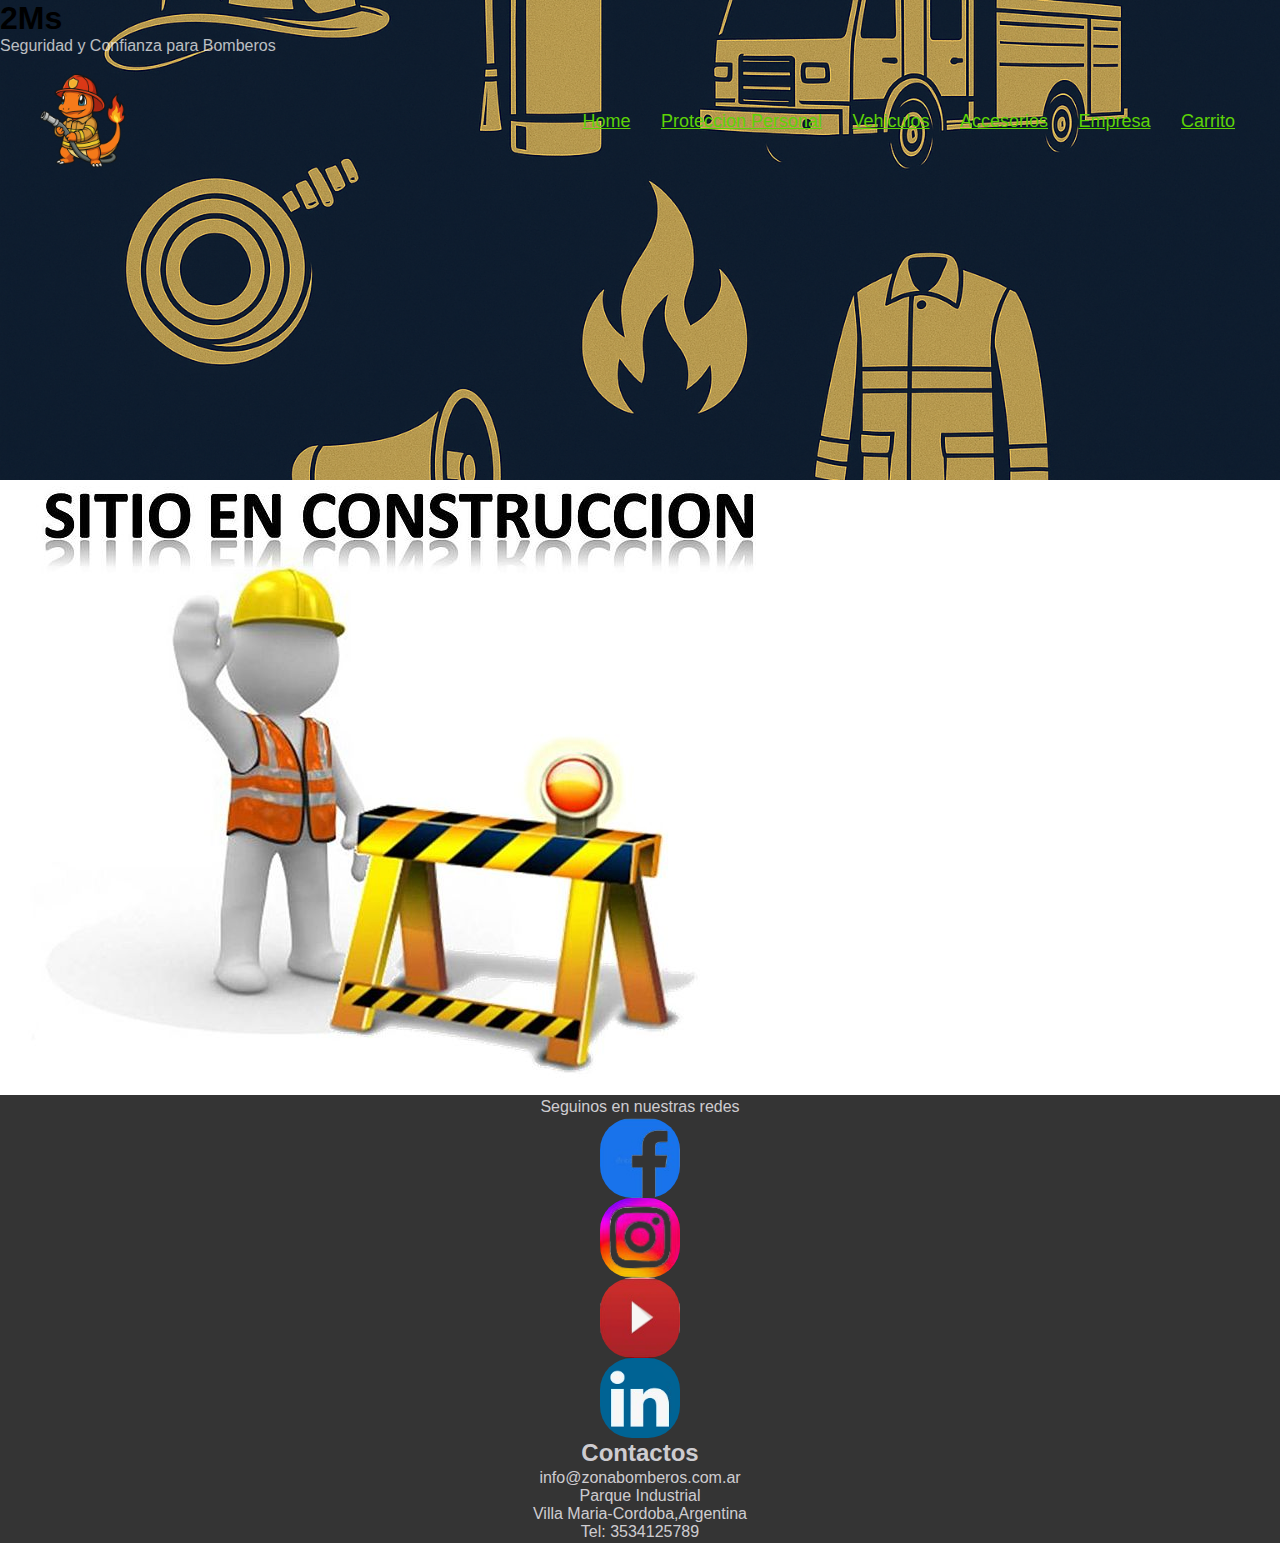
<file: paginas/vehiculos.html>
<!DOCTYPE html>
<html lang="en">
<head>
    <meta charset="UTF-8">
    <meta name="viewport" content="width=device-width, initial-scale=1.0">
    <title>Vehiculos</title>
     <link rel="stylesheet" href="../CSS/Style.css">
</head>
<body>
    <header class="fondotitulo">
          <h1>2Ms</h1>
            <p class="sub"> Seguridad y Confianza para Bomberos</p>
         
            
        <div class="fondotitulo-header">
            
             <img class="Logoempresa" src="../Img/Presentacion/logopok.png" alt="logo de la empresa">
                         
            
             <nav class="menusuperior">
        <ul>
            <li><a href="../index.html">Home</a></li>
            <li><a href="..#proteccion_personal">Proteccion Personal</a></li>
            <li><a href="../paginas/vehiculos.html">Vehiculos</a></li>
            <li><a href="../paginas/accesorios.html">Accesorios</a></li>
            <li><a href="../paginas/empresa.html">Empresa</a></li>
            <li><a href="../paginas/carrito.html">Carrito</a></li>
        </ul>
    </nav>   
</div>
    </header>

    <main>
        <img src="../Img/Presentacion/paginaenreparacion.png" alt="">
    </main>
     <footer class="footer-todo">
        <p class="redes">Seguinos en nuestras redes</p>
        <img class="logoredes" src="../Img/Redes/LogoFacebook.png" alt="Facebook">
        <img class="logoredes" src="../Img/Redes/logoInstagram.png" alt="Instagram">
        <img class="logoredes" src="../Img/Redes/LogoYoutube.png" alt="Youtube">
        <img class="logoredes" src="../Img/Redes/LogoLinkedin.png" alt="Linkedin">

        <h2 class="contacto">Contactos</h2>
        <p>info@zonabomberos.com.ar</p>

        <p>Parque Industrial</p>
        <p>Villa Maria-Cordoba,Argentina</p>
        <p>Tel: 3534125789</p>
    </footer>
</body>
</html>
</file>
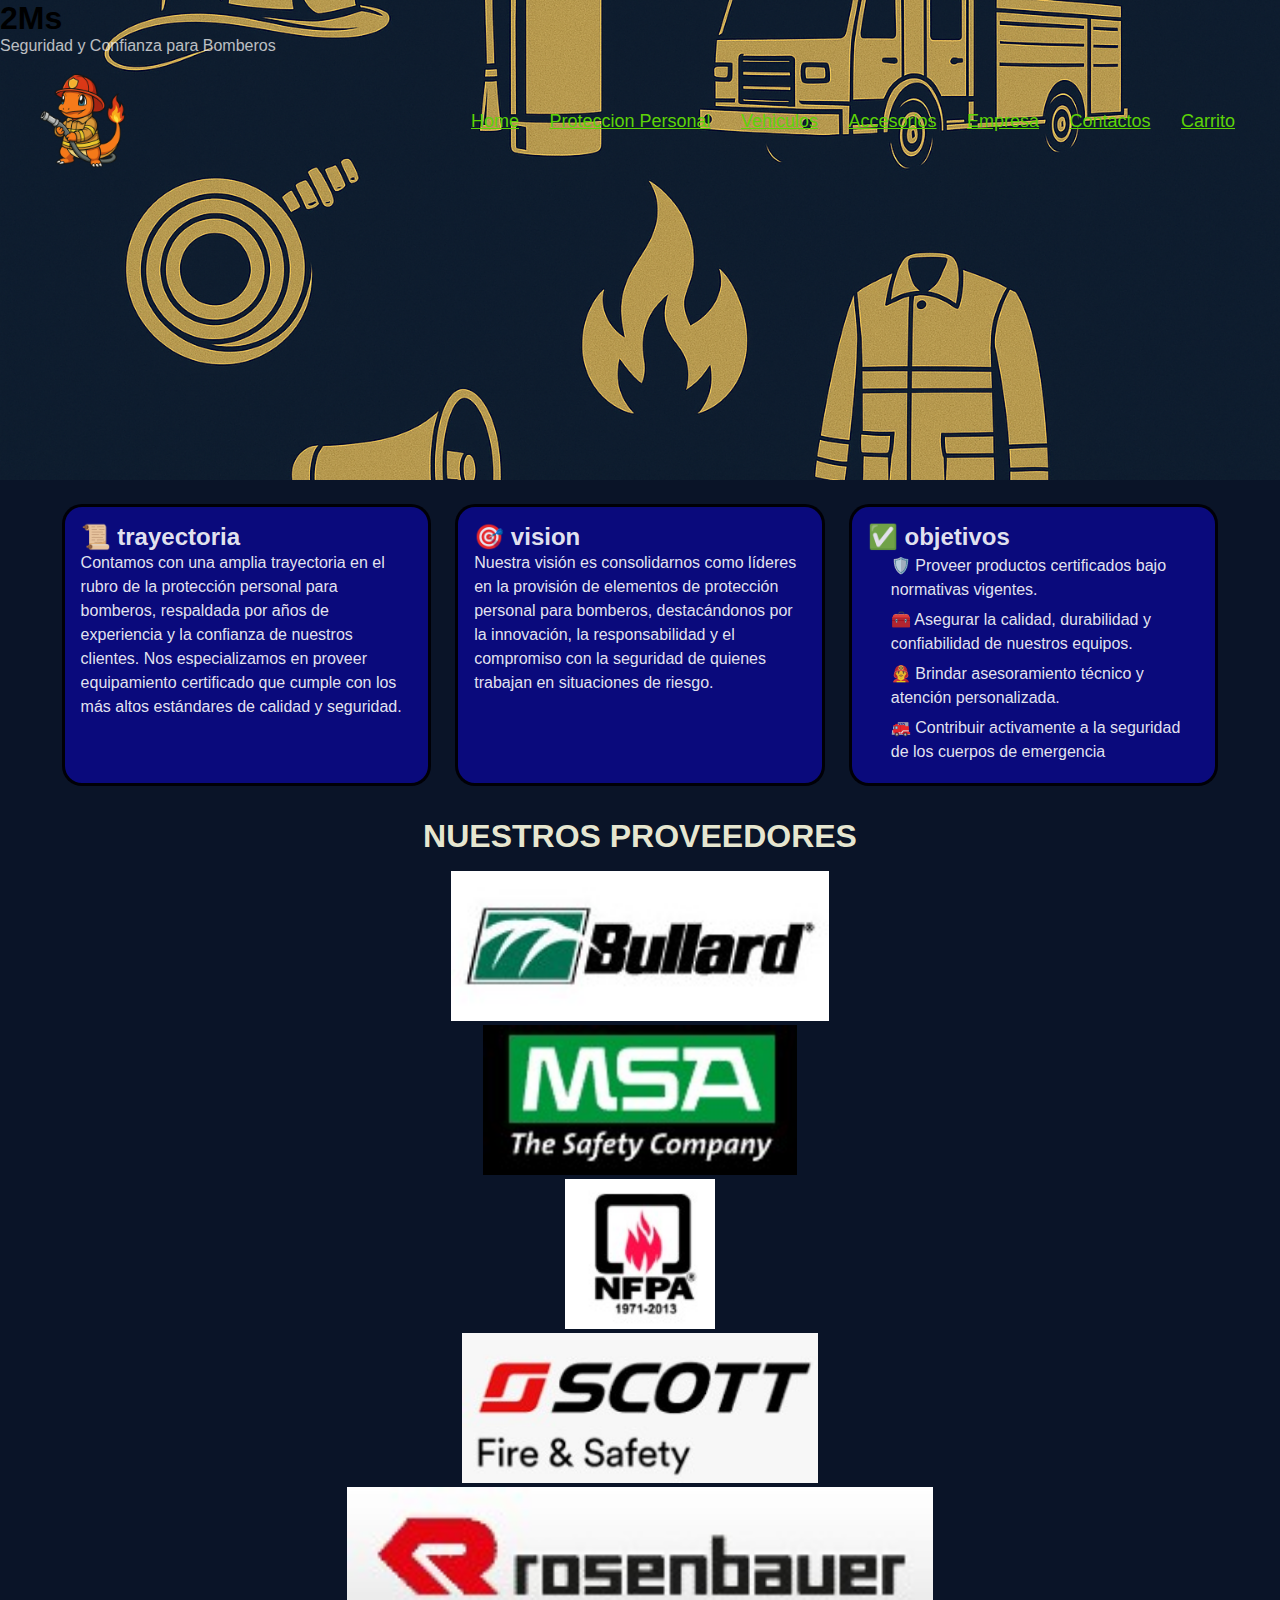
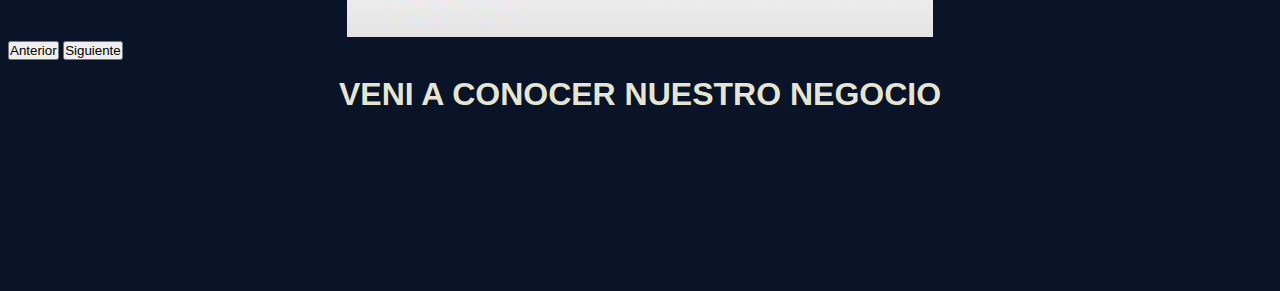
<file: ventanas/empresa.html>
<!DOCTYPE html>
<html lang="en">
<head>
    <meta charset="UTF-8">
    <meta name="viewport" content="width=device-width, initial-scale=1.0">
    <title>Empresa</title>
    <link rel="stylesheet" href="../CSS/Style.css">
    <link href="https://cdn.jsdelivr.net/npm/bootstrap@5.3.7/dist/css/bootstrap.min.css" rel="stylesheet" integrity="sha384-LN+7fdVzj6u52u30Kp6M/trliBMCMKTyK833zpbD+pXdCLuTusPj697FH4R/5mcr" crossorigin="anonymous">
    <script src="https://cdn.jsdelivr.net/npm/bootstrap@5.3.0/dist/js/bootstrap.bundle.min.js"></script>
</head>

<body>
       <header class="fondotitulo">
          <h1>2Ms</h1>
            <p class="sub"> Seguridad y Confianza para Bomberos</p>
         
            
        <div class="fondotitulo-header">
            
             <img class="Logoempresa" src="../Img/Presentacion/logopok.png" alt="logo de la empresa">
                         
            
             <nav class="menusuperior">
        <ul>
            <li><a href="../index.html">Home</a></li>
            <li><a href="#proteccion_personal">Proteccion Personal</a></li>
            <li><a href="../Pestañas/vehiculos.html">Vehiculos</a></li>
            <li><a href="../Pestañas/accesorios.html">Accesorios</a></li>
            <li><a href="../Pestañas/empresa.html">Empresa</a></li>
            <li><a href="../Pestañas/contactos.html">Contactos</a></li>
            <li><a href="../Pestañas/carrito.html">Carrito</a></li>
        </ul>
    </nav>   
</div>

      
    </header>

    <main class="main">

        <div class="contenedor">
            <div class="div1">
                <h2 class="trayectoria"> 📜 trayectoria</h2>
                <p class="textotrayectoria">
                    Contamos con una amplia trayectoria en el rubro de la protección personal para bomberos, respaldada
                    por años de experiencia y la confianza de nuestros clientes. Nos especializamos en proveer
                    equipamiento certificado que cumple con los más altos estándares de calidad y seguridad.</p>
            </div>
            <div class="div2">
                <h2 class="vision"> 🎯 vision</h2>
                <p class="textovision">Nuestra visión es consolidarnos como líderes en la provisión de elementos de
                    protección personal para bomberos, destacándonos por la innovación, la responsabilidad y el
                    compromiso con la seguridad de quienes trabajan en situaciones de riesgo.</p>
            </div>
            <div class="div3">
                <h2 class="objetivo"> ✅ objetivos</h2>
                <ul class="textoobjetivos">
                    <li> 🛡️ Proveer productos certificados bajo normativas vigentes.</li>
                    <li> 🧰 Asegurar la calidad, durabilidad y confiabilidad de nuestros equipos.
                    </li>
                    <li> 👨‍🚒 Brindar asesoramiento técnico y atención personalizada.</li>
                    <li> 🚒 Contribuir activamente a la seguridad de los cuerpos de emergencia</li>
                </ul>
            </div>
        </div>
        <div>
            <h2 class="empresas-trabajo">Nuestros Proveedores</h2>

        <div id="carouselExample" class="carousel slide" data-bs-ride="carousel" data-bs-interval="3000">
  <div class="carousel-inner">
    
    <div class="carousel-item active">
      <img src="../Img/Empresas/logobullard.jpg" class="d-block w-100 logos" alt="logobull">
    </div>

    <div class="carousel-item">
      <img src="../Img/Empresas/logomsa.jpg" class="d-block w-100 logos" alt="logomsa">
    </div>

    <div class="carousel-item">
      <img src="../Img/Empresas/logonfpa.jpg" class="d-block w-100 logos" alt="logofpa">
    </div>

    <div class="carousel-item">
      <img src="../Img/Empresas/logoscott.jpg" class="d-block w-100 logos" alt="logoscott">
    </div>

    <div class="carousel-item">
      <img src="../Img/Empresas/rosenbauerlogo.jpg" class="d-block w-100 logos" alt="logoros">
    </div>
<div>
    <button class="carousel-control-prev" type="button" data-bs-target="#carouselExample" data-bs-slide="prev">
    <span class="carousel-control-prev-icon" aria-hidden="true"></span>
    <span class="visually-hidden">Anterior</span>
  </button>
  <button class="carousel-control-next" type="button" data-bs-target="#carouselExample" data-bs-slide="next">
    <span class="carousel-control-next-icon" aria-hidden="true"></span>
    <span class="visually-hidden">Siguiente</span>
  </button>
</div>

        </div>
        <div class="ubicacion">
<H2>Veni a conocer nuestro Negocio</H2>
        <iframe class="mapa" src="https://www.google.com/maps/embed?pb=!1m17!1m12!1m3!1d841.8402891252308!2d-63.17378053034859!3d-32.43626646648578!2m3!1f0!2f0!3f0!3m2!1i1024!2i768!4f13.1!3m2!1m1!2zMzLCsDI2JzEwLjYiUyA2M8KwMTAnMjMuMyJX!5e0!3m2!1ses!2sar!4v1751227270052!5m2!1ses!2sar" height="450" style="border:0;" allowfullscreen="" loading="lazy" referrerpolicy="no-referrer-when-downgrade"></iframe>
</div>
</body>

</html>
</file>
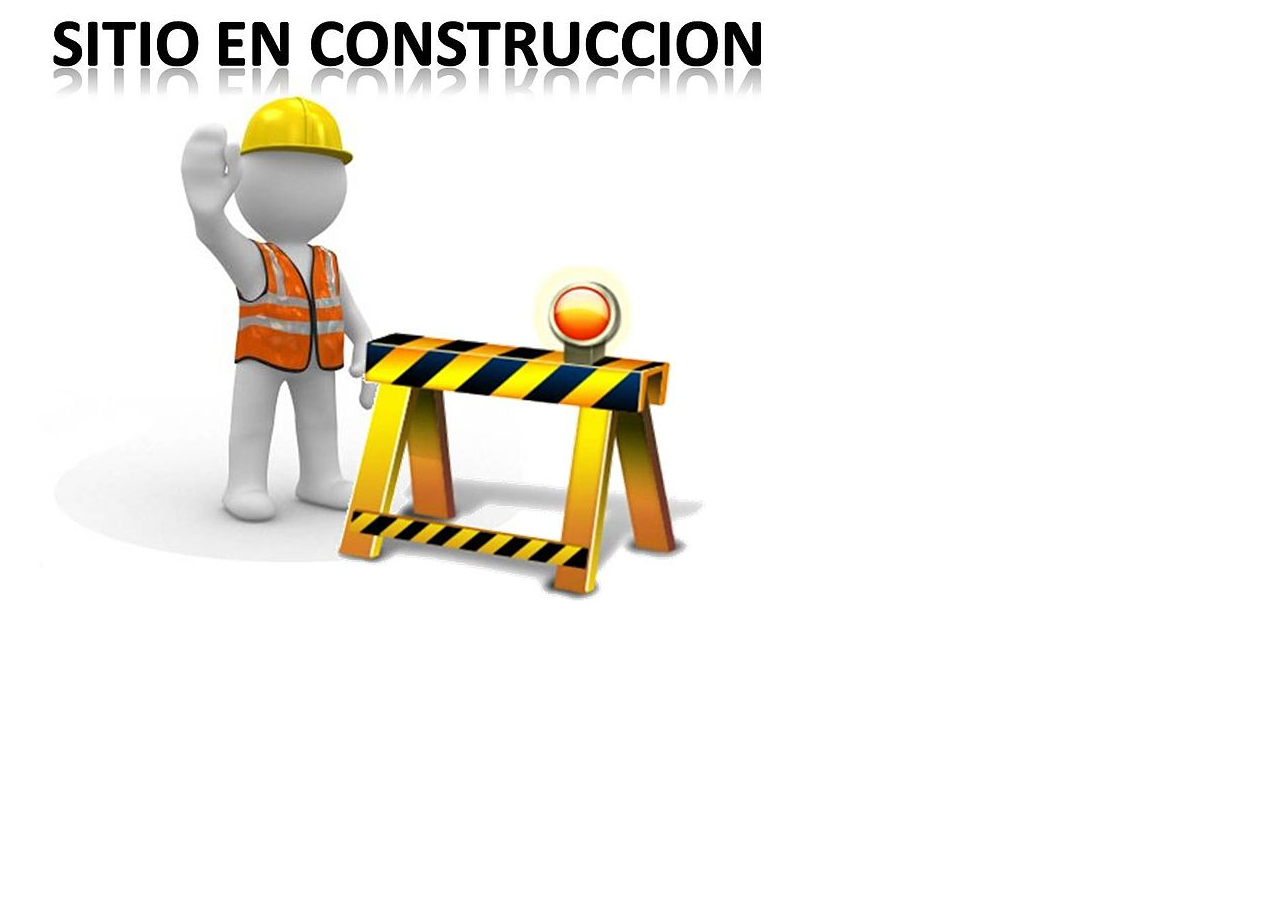
<file: ventanas/vehiculos.html>
<!DOCTYPE html>
<html lang="en">
<head>
    <meta charset="UTF-8">
    <meta name="viewport" content="width=device-width, initial-scale=1.0">
    <title>Vehiculos</title>
</head>
<body>
    <Header>

    </Header>
    <main>
        <img src="../Img/Presentacion/paginaenreparacion.png" alt="">
    </main>
</body>
</html>
</file>
<file: CSS/Style.css>
.botasa,
.botasb,
.tuboa,
.tubob,
.guantesa,
.roparos,
.ropamsa,
.cascobul,
.cascoros {
  display: flex;
  flex-direction: column;
  align-items: center;
  justify-content: space-between;
  height: auto;
  padding: 1rem;
  flex: 1 1 200px;
  width: 90%;
  max-width: 300px;
  background-color: rgba(149, 155, 71, 0.733);
}
.botasa img,
.botasb img,
.tuboa img,
.tubob img,
.guantesa img,
.roparos img,
.ropamsa img,
.cascobul img,
.cascoros img {
  width: 10rem;
  height: 20rem;
  object-fit: contain;
}

.cajatitulo,
.menusuperior ul li a {
  display: flex;
  justify-content: center;
  align-items: center;
  padding: 10px;
  font-size: 18px;
  text-align: center;
  
}

li a {
  color: rgb(93, 211, 7);
}

.botoncompras {
  display: inline-block;
  text-decoration: none;
  text-align: center;
  width: 100%;
  background-color: rgb(250, 250, 20);
  border: none;
  color: rgb(0, 0, 0);
  font-weight: 800;
  padding: 0.5rem 1rem;
  text-transform: uppercase;
  border-radius: 6px;
  border: 1px solid rgba(0, 0, 0, 0.973);
  max-width: 200px;
}

* {
  font-family: "Open Sans", sans-serif;
  margin: 0;
  padding: 0;
  box-sizing: border-box;
}

ul {
  list-style: none;
  gap: 5rem;
  display: inline-block;
  
}

li {
  display: inline-block;
  padding: 3px;
}
li:hover a {
  cursor: pointer;
  color: rgb(161, 6, 27);
}

.equipotitulo {
  color: rgba(181, 181, 196, 0.884);
  background-color: rgba(105, 101, 101, 0.288);
  background-repeat: no-repeat;
  background-size: cover;
  background-position: center;
  display: grid;
  place-items: center;
  text-align: center;
  background-image: url(../Img/Presentacion/fondotitulos.png);
  padding: 1rem;
  font-size: 2rem;
  min-height: 8vh;
  text-transform: uppercase;
}

.inforopa, .tituloropa{
  color: rgba(250, 235, 215, 0.979);
  text-align: center;
  line-height: 1.5;
  margin-bottom: auto;

}

.empresas-trabajo,
.ubicacion h2,
.tituloepp {
  text-align: center;
  text-transform: uppercase;
  color: rgba(245, 245, 220, 0.938);
  font-size: 2rem;
  padding: 1rem;
}

.ropa-general,
.tubo,
.guantes,
.botas,
.cascos-general {
  display: flex;
  justify-content: center;
  align-items: stretch;
  width: 100%;
  position: relative;
  gap: 1rem;
  flex-direction: column;
  flex-wrap: wrap;
  padding: 2rem;
}


.botasa,
.botasb,
.tuboa,
.tubob,
.guantesa,
.roparos,
.ropamsa,
.cascobul,
.cascoros {
  justify-content: space-between;
  width: 90%;
}

.fondotitulo {
  background-image: url(../Img/Presentacion/nuevofondohe.png);
  background-repeat: no-repeat;
  background-size: cover;
  background-position: center;
  height: 30rem;
}

.Logoempresa {
 
  max-width: 100px;
  min-width: 100px;
  height: auto;
  display: block;
}

.fondotitulo-header {
  display: flex;
  justify-content: space-between;
  align-items: center;
  padding: 1rem 2rem;
}

.li {
  width: 90%;
}
@media (min-width: 900px) {
  .li {
    width: 100%;
  }
}

.nombreempresa {
  color: rgba(255, 0, 0, 0.76);
  text-transform: uppercase;
  font-size: 3rem;
}

.sub {
  color: rgba(245, 245, 245, 0.76);
}

.main {
  background-color: rgb(10, 20, 40);
  padding: 0.5rem;
}

.tituloepp {
  color: rgb(74, 126, 146);
  font-size: 2rem;
  margin-bottom: 50px;
}

.cascos-general {
  width: 100%;
  position: relative;
  gap: 1rem;
  padding: 2rem;
  flex-direction: column;
}


.cascoimg {
  width: 70%;
}

.ropamsa {
  padding: 1rem;
  gap: 1rem;
  height: auto;
}

.roparos {
  gap: 1rem;
  box-sizing: content-box;
}

.ropamsa p,
.roparos p {
  font-size: 1rem;
  text-align: center;
}

.precio {
  color: rgb(165, 42, 42);
  font-weight: 900;
  display: flex;
  flex-direction: column;
  margin-top: auto;
}

.titulocascos {
  text-transform: uppercase;
  color: rgb(0, 0, 255);
}

.contenedor {
  display: flex;
  flex-direction: column;
  gap: 1.5rem;
  background-color: rgb(10, 20, 40);
  width: 100%;
  padding: 1rem;
  box-sizing: border-box;
}
@media (min-width: 600px) {
  .contenedor {
    flex-direction: row;
    flex-wrap: wrap;
    justify-content: center;
  }
}

.div1,
.div2,
.div3 {
  width: 90%;
  max-width: 500px;
  background-color: rgb(10, 10, 124);
  color: rgba(255, 255, 255, 0.9);
  border: solid rgba(0, 0, 0, 0.95);
  border-radius: 20px;
  padding: 1rem;
  box-sizing: border-box;
  word-break: break-word;
  overflow-wrap: break-word;
}
@media (min-width: 900px) {
  .div1,
  .div2,
  .div3 {
    width: 30%;
  }
}

.textotrayectoria,
.textovision,
.textoobjetivos li {
  font-size: 1rem;
  line-height: 1.5;
}

.textoobjetivos {
  list-style-type: disc;
  padding-left: 20px;
  margin: 0;
}

.contenedormapa {
  display: flex;
  align-items: center;
  align-content: center;
  width: 100%;
  height: 500px;
  
}
.mapa{
  width: 100%;
  height: 90%;
  border: 0;
}

.footer-todo {
  background-color: rgba(0, 0, 0, 0.795);
  color: rgba(228, 226, 231, 0.89);
  padding: 0.1rem;
  display: flex;
  flex-direction: column;
  align-items: center;
}

.logoredes {
  height: 5rem;
  border-radius: 2rem;
  width: 5rem;
}
.logoredes1 {
  display: flex;
  justify-content: space-around;
}

.contacto,
.redes {
  color: rgba(228, 226, 231, 0.89);
  padding: 0.1rem;
}

.carousel-inner img {
  object-fit: contain;
  max-height: 150px;
  width: 100%;
}

.carousel-control-prev-icon,
.carousel-control-next-icon {
  background-size: 50% 50%;
}

.logos {
  width: 100%;
  height: auto;
}

/* Matafuegos */
.container {
  padding: 2rem 1rem;
}
.container .titulomateriales {
  text-align: center;
  font-size: 2rem;
  font-weight: 700;
  color: rgb(185, 171, 189);
  margin-bottom: 2rem;
}
.container .carrusel-manual {
  display: flex;
  flex-wrap: nowrap;
  justify-content: center;
  gap: 0;
}
.container .carrusel-manual .card.ventana {
  width: 180px;
  border: 1px solid rgb(204, 204, 204);
  border-radius: 0.5rem;
  cursor: pointer;
  position: relative;
  margin-left: -18px;
  transition: transform 0.3s ease, box-shadow 0.3s ease;
  z-index: 0;
}
.container .carrusel-manual .card.ventana:first-child {
  margin-left: 0;
}
.container .carrusel-manual .card.ventana:hover {
  transform: scale(1.05);
  box-shadow: 0 0 12px rgba(29, 53, 87, 0.5);
  z-index: 10;
}
.container .carrusel-manual .card.ventana .card-body {
  padding: 1rem;
}
.container .carrusel-manual .card.ventana .card-body .card-title {
  font-size: 1rem;
  color: rgb(29, 53, 87);
}
.container .carrusel-manual .card.ventana .card-body img {
  max-width: 100%;
  height: auto;
  margin-top: 0.5rem;
  display: block;
  border-radius: 0.5rem;
  transition: filter 0.3s ease;
}
.container .modal-content {
  border-radius: 0.5rem;
}
.container .modal-content .modal-header {
  background-color: rgb(248, 249, 250);
  border-bottom: 1px solid rgb(204, 204, 204);
}
.container .modal-content .modal-header .modal-title {
  color: rgb(29, 53, 87);
  font-weight: 600;
}
.container .modal-content .modal-body {
  font-size: 0.95rem;
  color: rgb(51, 51, 51);
}
.container .modal-content .modal-body ul {
  padding-left: 1.25rem;
}
.container .modal-content .modal-body ul li {
  margin-bottom: 0.5rem;
}

  .container .carrusel-manual .card.ventana {
    width: 100%;
    margin-left: 0;
  }


/* cuadro redes incendio */
.cuadro {
  display: grid;
  grid-template-columns: repeat(3, 1fr);
  gap: 0;
  margin: 0 auto;
  border: 2px solid rgb(0, 0, 0);
}
.cuadro .celda1a, .cuadro .celda2a, .cuadro .celda3a,
.cuadro .celda1, .cuadro .celda2, .cuadro .celda3 {
  display: flex;
  justify-content: center;
  align-items: center;
  padding: 15px;
  font-size: 1rem;
  font-weight: bold;
  text-align: center;
  min-height: 80px;
  word-wrap: break-word;
  text-transform: uppercase;
  background-color: rgb(245, 245, 220);
  border: 1px solid rgb(0, 0, 0);
  color: rgb(0, 0, 0);
}
.cuadro .celda1a, .cuadro .celda2a, .cuadro .celda3a {
  background-color: rgb(110, 46, 37);
  color: rgb(56, 56, 56);
}
@media (max-width: 900px) {
  .cuadro {
    display: flex;
    flex-direction: column;
  }
  .cuadro .celda1a, .cuadro .celda2a, .cuadro .celda3a,
  .cuadro .celda1, .cuadro .celda2, .cuadro .celda3 {
    width: 100%;
  }
  .cuadro .celda1a { order: 1; }
  .cuadro .celda1:nth-of-type(4) { order: 2; }
  .cuadro .celda1:nth-of-type(7) { order: 3; }
  .cuadro .celda1:nth-of-type(10) { order: 4; }
  .cuadro .celda1:nth-of-type(13) { order: 5; }
  .cuadro .celda1:nth-of-type(16) { order: 6; }
  .cuadro .celda1:nth-of-type(19) { order: 7; }

  .cuadro .celda2a { order: 8; }
  .cuadro .celda2:nth-of-type(5) { order: 9; }
  .cuadro .celda2:nth-of-type(8) { order: 10; }
  .cuadro .celda2:nth-of-type(11) { order: 11; }
  .cuadro .celda2:nth-of-type(14) { order: 12; }
  .cuadro .celda2:nth-of-type(17) { order: 13; }
  .cuadro .celda2:nth-of-type(20) { order: 14; }

  .cuadro .celda3a { order: 15; }
  .cuadro .celda3:nth-of-type(6) { order: 16; }
  .cuadro .celda3:nth-of-type(9) { order: 17; }
  .cuadro .celda3:nth-of-type(12) { order: 18; }
  .cuadro .celda3:nth-of-type(15) { order: 19; }
  .cuadro .celda3:nth-of-type(18) { order: 20; }
  .cuadro .celda3:nth-of-type(21) { order: 21; }
}

@media (max-width: 600px) {
  .cuadro {
    display: flex;
    flex-direction: column;
  }
  .cuadro .celda1a, .cuadro .celda2a, .cuadro .celda3a,
  .cuadro .celda1, .cuadro .celda2, .cuadro .celda3 {
    width: 100%;
  }
  .cuadro .celda1a { order: 1; }
  .cuadro .celda1:nth-of-type(4) { order: 2; }
  .cuadro .celda1:nth-of-type(7) { order: 3; }
  .cuadro .celda1:nth-of-type(10) { order: 4; }
  .cuadro .celda1:nth-of-type(13) { order: 5; }
  .cuadro .celda1:nth-of-type(16) { order: 6; }
  .cuadro .celda1:nth-of-type(19) { order: 7; }

  .cuadro .celda2a { order: 8; }
  .cuadro .celda2:nth-of-type(5) { order: 9; }
  .cuadro .celda2:nth-of-type(8) { order: 10; }
  .cuadro .celda2:nth-of-type(11) { order: 11; }
  .cuadro .celda2:nth-of-type(14) { order: 12; }
  .cuadro .celda2:nth-of-type(17) { order: 13; }
  .cuadro .celda2:nth-of-type(20) { order: 14; }

  .cuadro .celda3a { order: 15; }
  .cuadro .celda3:nth-of-type(6) { order: 16; }
  .cuadro .celda3:nth-of-type(9) { order: 17; }
  .cuadro .celda3:nth-of-type(12) { order: 18; }
  .cuadro .celda3:nth-of-type(15) { order: 19; }
  .cuadro .celda3:nth-of-type(18) { order: 20; }
  .cuadro .celda3:nth-of-type(21) { order: 21; }
}

.titulomateriales {
  text-align: center;
  color: rgb(185, 171, 189);
  text-transform: uppercase;
}

hr {
  border: none;
  height: 5px;
  background-color: rgb(185, 171, 189);
}

.imagenesredes {
  display: flex;
  flex-wrap: wrap;
  justify-content: center;
  gap: 10px;
  padding-bottom: 1rem;
}
.imagenesredes img {
  width: 100px;
  height: auto;
  transition: transform 0.3s ease;
  cursor: pointer;
  border: 2px solid rgb(0, 0, 0);
}
.imagenesredes img:hover {
  transform: scale(2);
  z-index: 10;
  position: relative;
}
.imagenesredes iframe {
  width: 300px;
  height: 170px;
  border: none;
}

.ul {
  flex-direction: column;
  align-items: flex-start;
}

.li {
  width: 100%;
}

.a {
  padding: 12px;
}


/* Preguntas frecuentes */
.faq-accordion {
  max-width: 800px;
  margin: 0 auto 2rem auto;
  width: 100%;
}
.faq-accordion .accordion-item {
  border: 1px solid rgb(0, 0, 0);
  border-radius: 0.5rem;
  margin-bottom: 0.75rem;
  overflow: hidden;
}
.faq-accordion .accordion-item .accordion-button {
  background-color: rgba(245, 245, 245, 0.973);
  color: rgb(177, 22, 22);
  font-weight: 600;
  padding: 1rem;
}
.faq-accordion .accordion-item .accordion-button.collapsed {
  background-color: rgba(245, 245, 245, 0.973);
}
.faq-accordion .accordion-item .accordion-button:hover {
  background-color: rgba(245, 245, 245, 0.973);
}
.faq-accordion .accordion-item .accordion-body {
  background-color: rgba(245, 245, 245, 0.973);
  color: rgb(51, 33, 33);
  padding: 1rem 1.25rem;
  font-size: 0.95rem;
}
@media (max-width: 600px) {
  .faq-accordion {
    max-width: 100%;
  }
}

/* contacto */
.formulario-contacto {
  background-color: rgb(250, 248, 248);
  padding: 2rem;
  border-radius: 0.5rem;
  box-shadow: 0 0.5rem 1rem rgba(0, 0, 0, 0.1);
}

.formulario-contacto .title-form {
  color: rgb(29, 53, 87);
  font-weight: 700;
  text-align: center;
  font-size: 1.5rem;
}

.formulario-contacto form .form-control {
  background-color: rgb(255, 255, 255);
  border: 1px solid rgb(0, 0, 0);
  border-radius: 0.5rem;
  color: rgb(51, 51, 51);
  padding: 0.75rem 1rem;
  transition: border-color 0.3s ease;
}

.formulario-contacto form .form-control:focus {
  border-color: rgb(29, 53, 87);
  box-shadow: none;
  outline: none;
}

.formulario-contacto form .form-control::placeholder {
  color: rgb(102, 102, 102);
}

.formulario-contacto form .btn-custom {
  background-color: rgb(29, 53, 87);
  color: rgb(255, 255, 255);
  padding: 0.6rem 1.5rem;
  font-weight: 600;
  border: none;
  border-radius: 0.5rem;
  transition: background-color 0.3s ease;
}

.formulario-contacto form .btn-custom:hover {
  background-color: rgb(23, 42, 69); 
}

@media (max-width: 768px) {
  .formulario-contacto {
    padding: 1.5rem;
  }
}

@media (max-width: 320px){
  .logoredes {
  height: 2rem;
  border-radius: 2rem;
  width: 2rem;
}
}
@media (min-width: 900px) {
  ul {
    flex-direction: row;
    justify-content: center;
  }
}

@media (min-width: 900px) {
  .ropa-general,
  .tubo,
  .guantes,
  .botas,
  .cascos-general{ 
    flex-direction: row;
    }
}

@media (max-width: 600px) {
  .ropa-general,
  .tubo,
  .guantes,
  .botas,
  .cascos-general {
    flex-direction: column;
    align-items: center;
    justify-content: center;
  }
}

@media (max-width: 900px) {
  .container .carrusel-manual .card.ventana {
    width: 160px;
    margin-left: -16px;
  }
}
@media (max-width: 600px) {
  .container .carrusel-manual .card.ventana {
    width: 140px;
    margin-left: -14px;
  }
}
@media (max-width: 320px) {
  .container .carrusel-manual {
    width: 250px;
    flex-wrap: wrap;
    justify-content: center;
  }
}

@media screen and (max-width: 600px) {
  .cajatitulo,
  .menusuperior ul li a {
    flex-direction: column;
    font-size: 16px;
    padding: 8px;
  }

  .menusuperior ul {
    flex-direction: column;
    padding: 0;
  }

  .menusuperior ul li {
    width: 100%;
    text-align: center;
  }
}
/*# sourceMappingURL=style.css.map */
</file>
